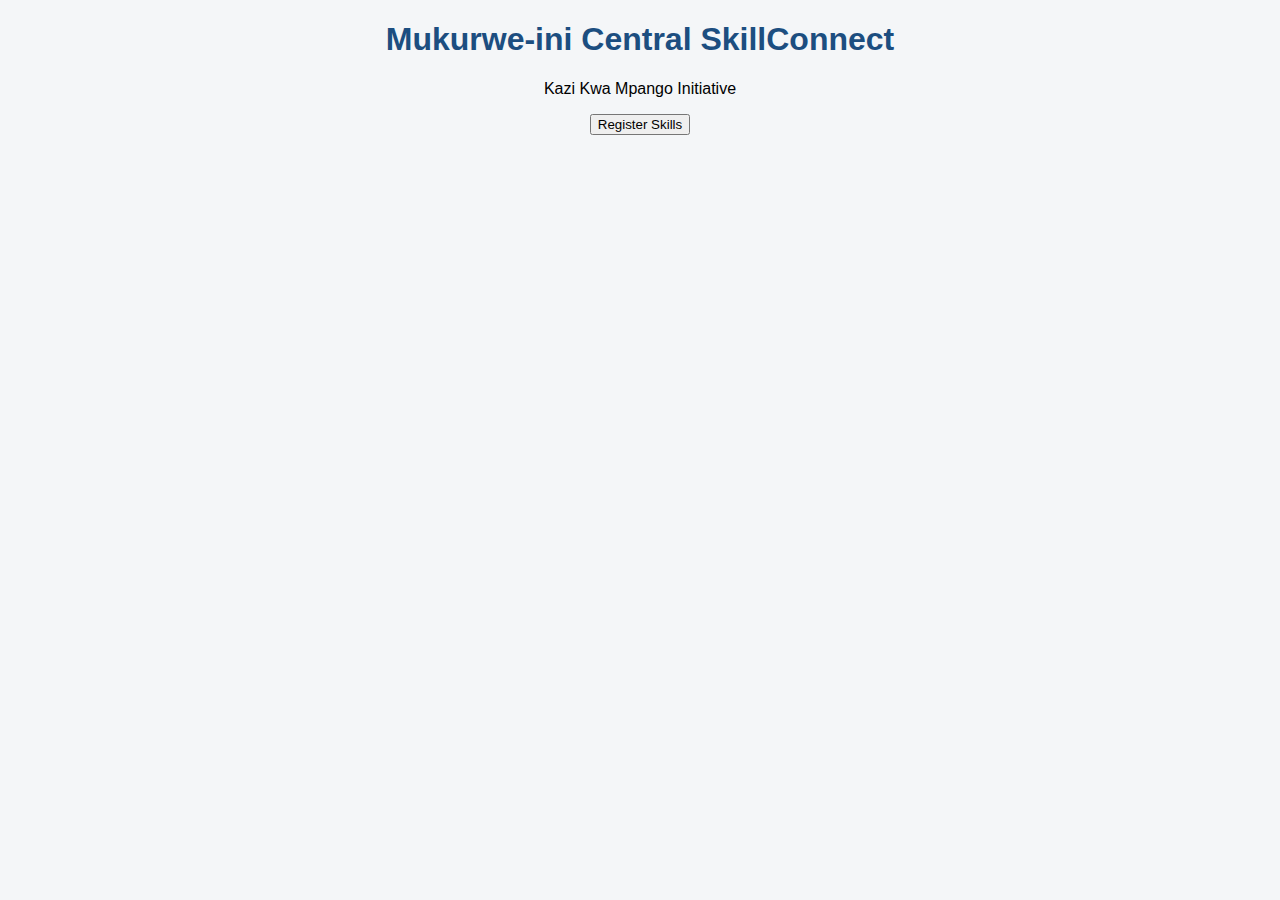
<file: index.html>
<!DOCTYPE html>
<html>
<head>
    <title>SkillConnect</title>
    <link rel="stylesheet" href="style.css">
</head>

<body>
    <h1>Mukurwe-ini Central SkillConnect</h1>
    <p>Kazi Kwa Mpango Initiative</p>

    <button>Register Skills</button>
</body>

<script src="script.js"></script>
</html>
</file>
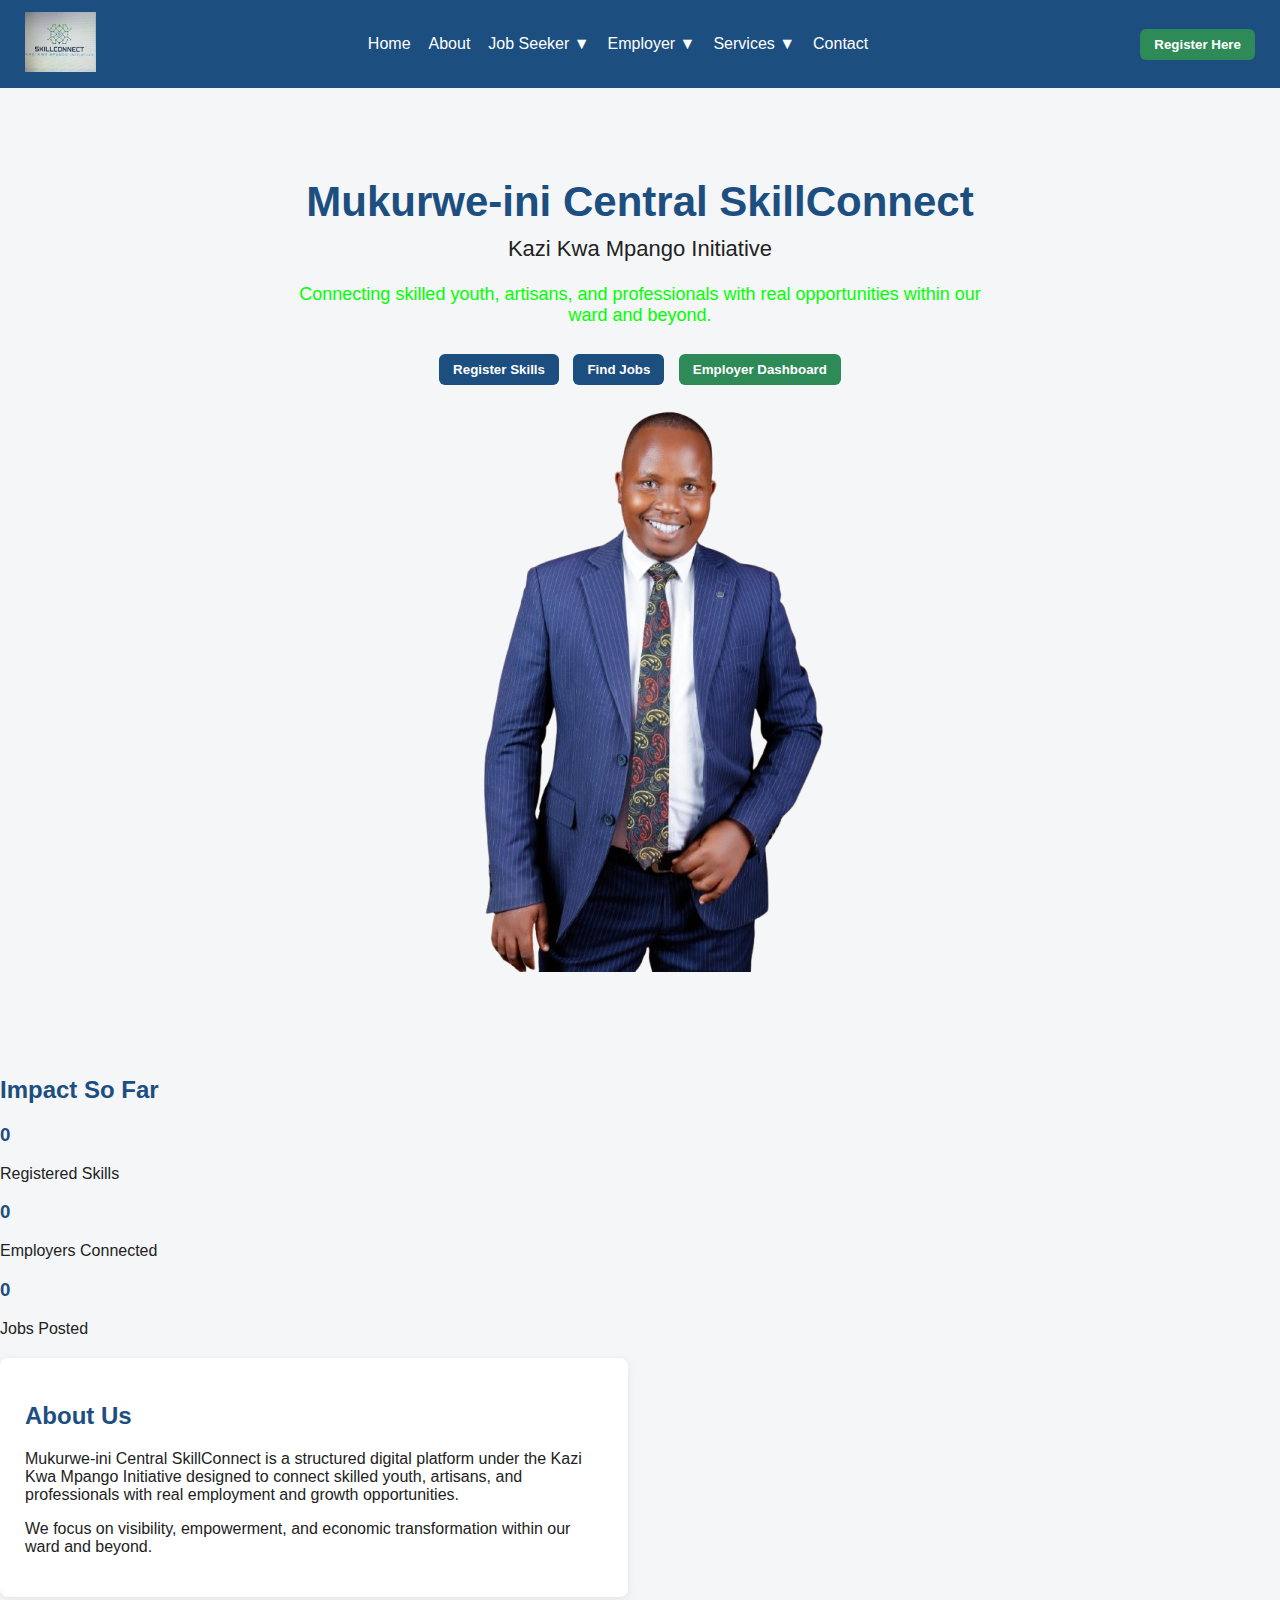
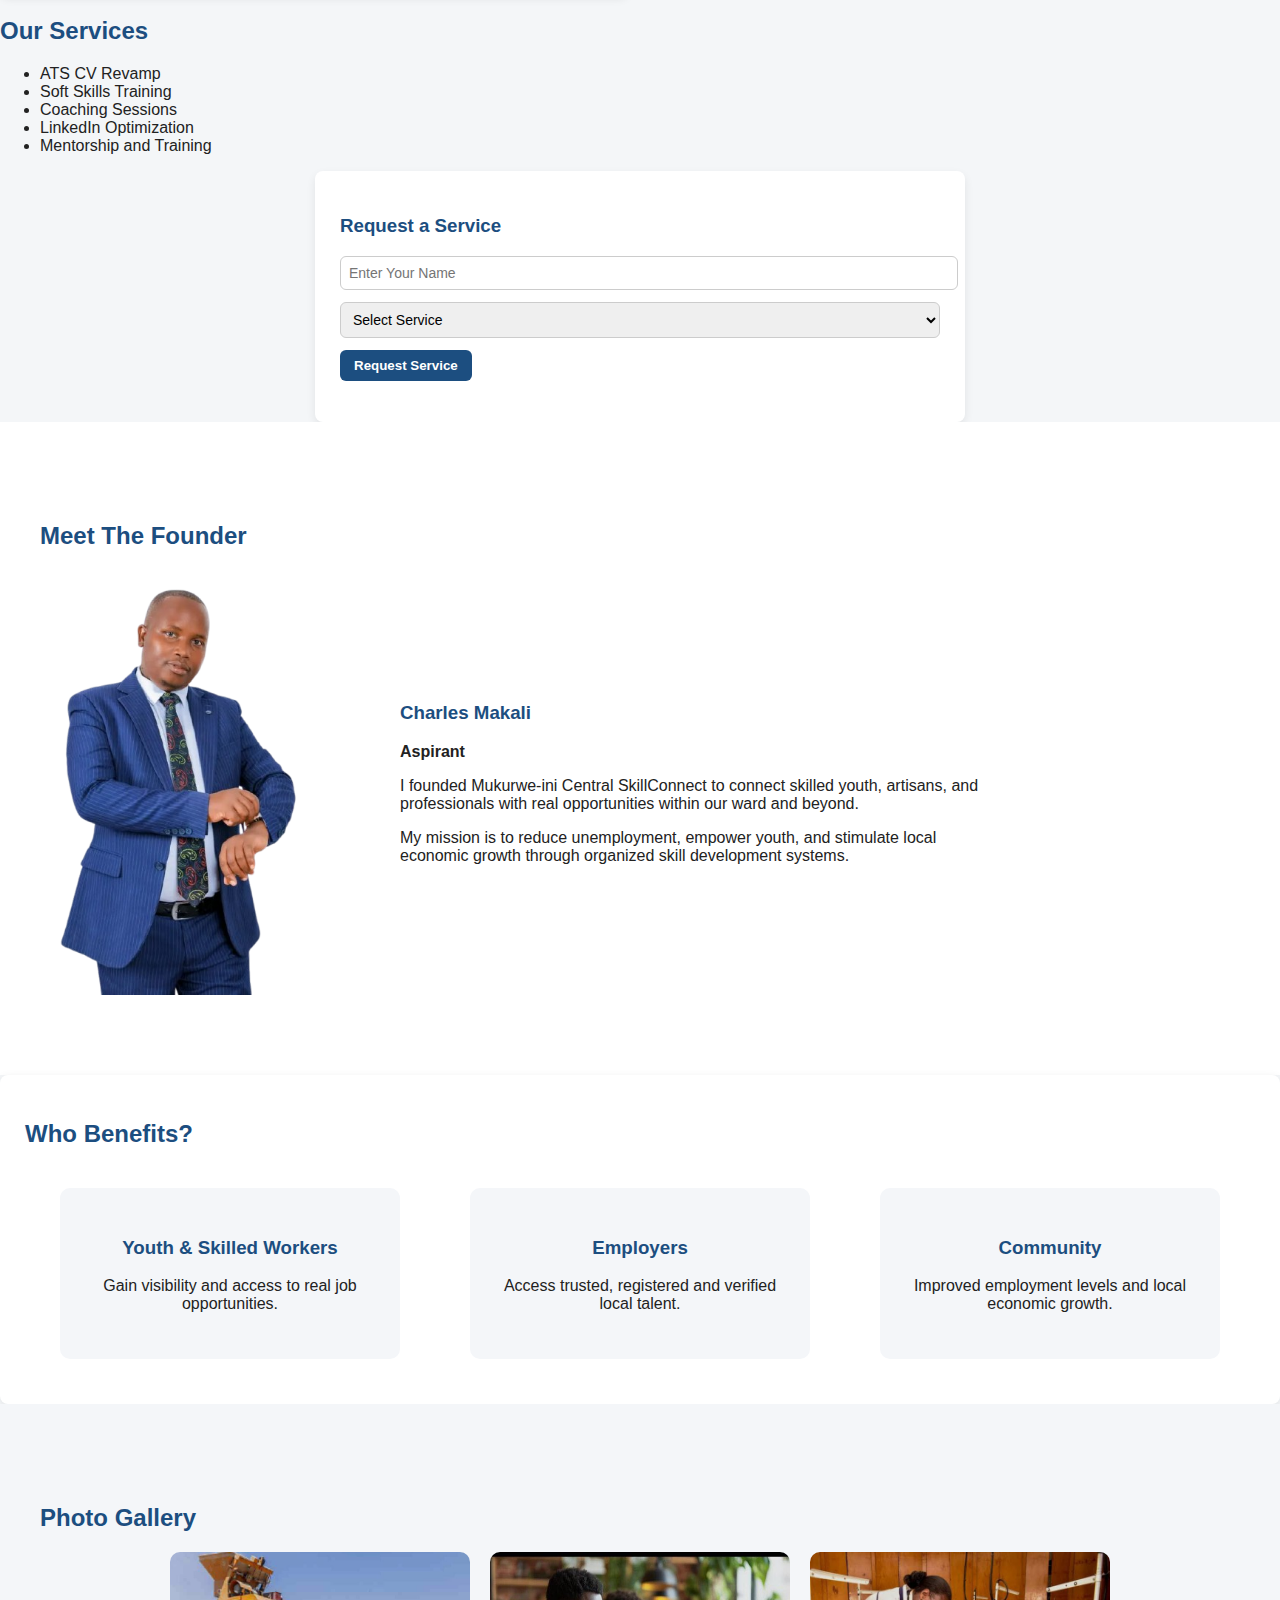
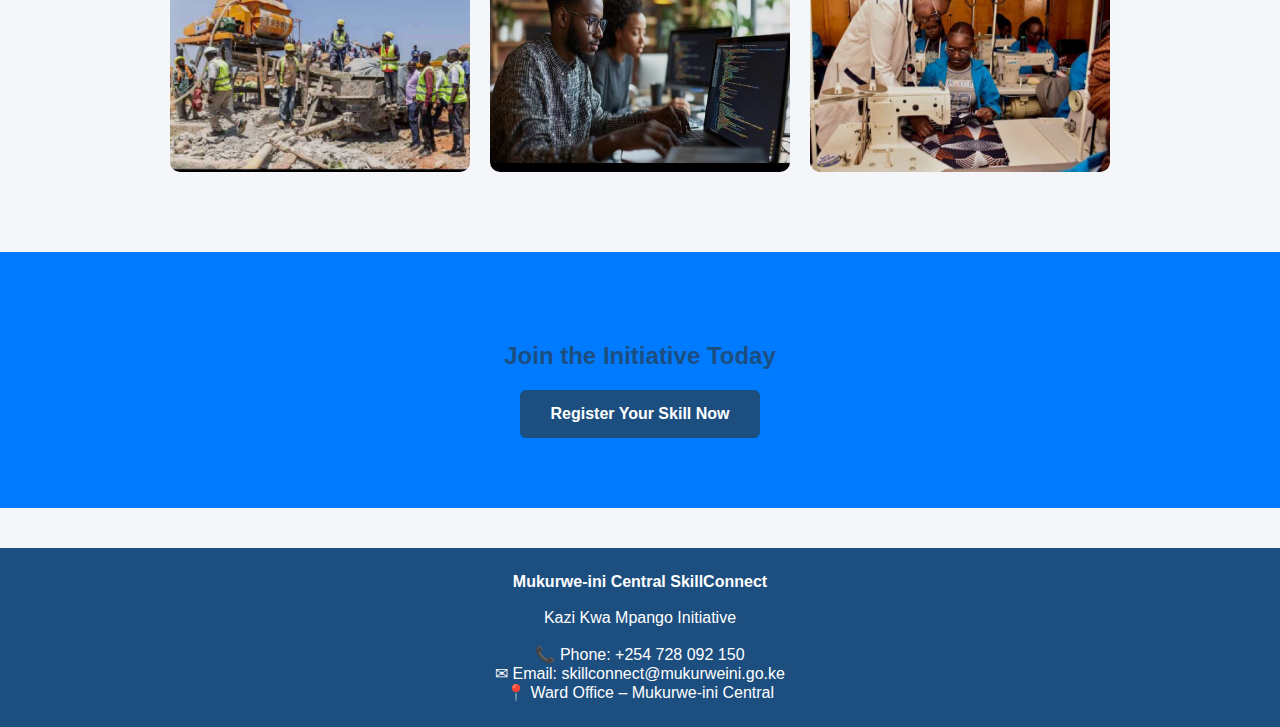
<file: frontend/index.html>
<!DOCTYPE html>
<html lang="en">

<head>
    <meta charset="UTF-8">
    <meta name="viewport" content="width=device-width, initial-scale=1.0">
    <title>Mukurwe-ini Central SkillConnect</title>
    <link rel="stylesheet" href="css/main.css">
    <link rel="icon" href="images/logo.png">
    <style>
        html {
            scroll-behavior: smooth;
        }
        
        .hero img {
            max-width: 100%;
            height: auto;
        }
    </style>
</head>

<body>
    <!-- NAVBAR -->
    <div class="navbar">
        <div class="logo">
            <img src="images/logo.png" alt="SkillConnect Logo">
        </div>
        <div class="menu-toggle" onclick="toggleMenu()"> ☰ </div>
        <div class="nav-links" id="navLinks">
            <a href="index.html">Home</a>
            <a href="#about">About</a>

            <div class="dropdown">
                <a href="#">Job Seeker ▼</a>
                <div class="dropdown-content">
                    <a href="jobseeker-register.html">Register</a>
                    <a href="jobseeker-login.html">Login</a>
                    <a href="jobseeker-profile.html">Profile</a>
                    <a href="jobseeker-jobs.html">Apply Jobs</a>
                </div>
            </div>

            <div class="dropdown">
                <a href="#">Employer ▼</a>
                <div class="dropdown-content">
                    <a href="employer.html">Login</a>
                    <a href="post-job.html">Post Jobs</a>
                    <a href="post-job.html">Manage Jobs</a>
                </div>
            </div>

            <div class="dropdown">
                <a href="#">Services ▼</a>
                <div class="dropdown-content">
                    <a href="#services">ATS CV Revamp</a>
                    <a href="#services">Soft Skills Training</a>
                    <a href="#services">Coaching Sessions</a>
                    <a href="#services">LinkedIn Optimization</a>
                    <a href="#services">Mentorship and Training</a>
                </div>
            </div>

            <a href="#footer">Contact</a>
        </div>

        <button onclick="location.href='jobseeker-register.html'" class="secondary">Register Here</button>
    </div>

    <!-- HERO -->
    <div class="hero">
        <div class="hero-text">
            <h1>Mukurwe-ini Central SkillConnect</h1>
            <p class="tagline">Kazi Kwa Mpango Initiative</p>
            <p class="narration">
                Connecting skilled youth, artisans, and professionals with real opportunities within our ward and beyond.
            </p>
            <div class="actions">
                <button onclick="location.href='jobseeker-register.html'">Register Skills</button>
                <button onclick="location.href='jobseeker-jobs.html'">Find Jobs</button>
                <button class="secondary" onclick="location.href='employer.html'">Employer Dashboard</button>
            </div>
        </div>
        <img src="images/hero.jpg" alt="Hero Image">
    </div>

    <!-- STATISTICS -->
    <div class="stats">
        <h2>Impact So Far</h2>
        <div class="stats-grid">
            <div class="stat-box">
                <h3 id="count1">0</h3>
                <p>Registered Skills</p>
            </div>
            <div class="stat-box">
                <h3 id="count2">0</h3>
                <p>Employers Connected</p>
            </div>
            <div class="stat-box">
                <h3 id="count3">0</h3>
                <p>Jobs Posted</p>
            </div>
        </div>
    </div>

    <!-- ABOUT -->
    <div class="about-wrapper" id="about">
        <div class="about-section">
            <h2>About Us</h2>
            <p>
                Mukurwe-ini Central SkillConnect is a structured digital platform under the Kazi Kwa Mpango Initiative designed to connect skilled youth, artisans, and professionals with real employment and growth opportunities.
            </p>
            <p>
                We focus on visibility, empowerment, and economic transformation within our ward and beyond.
            </p>
        </div>
    </div>

    <!-- SERVICES -->
    <div class="services" id="services">
        <h2>Our Services</h2>
        <ul>
            <li>ATS CV Revamp</li>
            <li>Soft Skills Training</li>
            <li>Coaching Sessions</li>
            <li>LinkedIn Optimization</li>
            <li>Mentorship and Training</li>
        </ul>

        <div class="form-card">
            <h3>Request a Service</h3>
            <input type="text" id="clientName" placeholder="Enter Your Name">
            <select id="serviceSelect">
        <option value="">Select Service</option>
        <option>ATS CV Revamp</option>
        <option>Soft Skills Training</option>
        <option>Coaching Sessions</option>
        <option>LinkedIn Optimization</option>
        <option>Mentorship and Training</option>
      </select>
            <button onclick="requestService()">Request Service</button>
            <p id="serviceMsg" style="color:green;"></p>
        </div>
    </div>

    <!-- MEET THE FOUNDER -->
    <div class="founder-section" id="founder">
        <h2>Meet The Founder</h2>
        <div class="founder-container">
            <img src="images/founder.jpg" alt="Founder Image">
            <div class="founder-text">
                <h3>Charles Makali</h3>
                <p><strong>Aspirant</strong></p>
                <p>
                    I founded Mukurwe-ini Central SkillConnect to connect skilled youth, artisans, and professionals with real opportunities within our ward and beyond.
                </p>
                <p>
                    My mission is to reduce unemployment, empower youth, and stimulate local economic growth through organized skill development systems.
                </p>
            </div>
        </div>
    </div>

    <!-- WHO BENEFITS -->
    <div class="benefits" id="benefits">
        <h2>Who Benefits?</h2>
        <div class="benefits-grid">
            <div class="benefit-card">
                <h3>Youth & Skilled Workers</h3>
                <p>Gain visibility and access to real job opportunities.</p>
            </div>
            <div class="benefit-card">
                <h3>Employers</h3>
                <p>Access trusted, registered and verified local talent.</p>
            </div>
            <div class="benefit-card">
                <h3>Community</h3>
                <p>Improved employment levels and local economic growth.</p>
            </div>
        </div>
    </div>

    <!-- GALLERY -->
    <div class="gallery" id="gallery">
        <h2>Photo Gallery</h2>
        <div class="gallery-grid">
            <img src="images/gallery1.jpg" alt="">
            <img src="images/gallery2.jpg" alt="">
            <img src="images/gallery3.jpg" alt="">
        </div>
    </div>

    <!-- CTA -->
    <div class="cta">
        <h2>Join the Initiative Today</h2>
        <button onclick="location.href='jobseeker-register.html'">Register Your Skill Now</button>
    </div>

    <!-- FOOTER -->
    <div class="footer" id="footer">
        <strong>Mukurwe-ini Central SkillConnect</strong> <br><br> Kazi Kwa Mpango Initiative <br><br> 📞 Phone: +254 728 092 150 <br> ✉ Email: skillconnect@mukurweini.go.ke <br> 📍 Ward Office – Mukurwe-ini Central
    </div>

    <!-- SCRIPT -->
 <script>
/* ================= MOBILE MENU ================= */
function toggleMenu() {
    document.getElementById("navLinks").classList.toggle("show");
}

/* ================= CONFIG ================= */
const API_BASE = "https://your-backend-domain.com/api";

/* ================= STAT COUNTERS ================= */
function animate(id, target) {
    let count = 0;
    const speed = 20;

    const update = setInterval(() => {
        count += Math.ceil(target / 100);

        if (count >= target) {
            count = target;
            clearInterval(update);
        }

        const el = document.getElementById(id);
        if (el) el.innerText = count;
    }, speed);
}

/* start animation (initial placeholders) */
animate("count1", 0);
animate("count2", 0);
animate("count3", 0);

/* ================= LIVE STATS FROM BACKEND ================= */
async function updateStats() {
    try {
        const [usersRes, jobsRes] = await Promise.all([
            fetch(`${API_BASE}/jobseekers`),
            fetch(`${API_BASE}/jobs`)
        ]);

        if (!usersRes.ok || !jobsRes.ok) throw new Error("Failed to load stats");

        const users = await usersRes.json();
        const jobs = await jobsRes.json();

        const userCount = users?.length || 0;
        const jobCount = jobs?.length || 0;

        // employer count not yet backend-controlled (safe default)
        const employerCount = 0;

        animate("count1", userCount);
        animate("count2", employerCount);
        animate("count3", jobCount);

    } catch (err) {
        console.error("Stats error:", err);
    }
}

/* run on load */
document.addEventListener("DOMContentLoaded", updateStats);

/* ================= SERVICE REQUEST ================= */
function requestService() {
    const serviceEl = document.getElementById("serviceSelect");
    const service = serviceEl ? serviceEl.value : "";

    if (!service) {
        alert("Select a service");
        return;
    }

    sendRequest(service);
}

async function sendRequest(service) {
    const user = JSON.parse(localStorage.getItem("loggedJobSeeker"));

    /* ================= AUTH CHECK ================= */
    if (!user) {
        alert("Login required");
        window.location.href = "jobseeker-login.html";
        return;
    }

    try {
        const res = await fetch(`${API_BASE}/requests`, {
            method: "POST",
            headers: {
                "Content-Type": "application/json"
            },
            body: JSON.stringify({
                name: user.name,
                phone: user.phone,
                service
            })
        });

        const data = await res.json();

        if (!res.ok) {
            alert(data.message || "❌ Failed to send request");
            return;
        }

        alert("✅ Request sent");

        if (serviceEl) serviceEl.value = "";

    } catch (err) {
        console.error(err);
        alert("❌ Server error");
    }
}
</script>
</body>

</html>
</file>
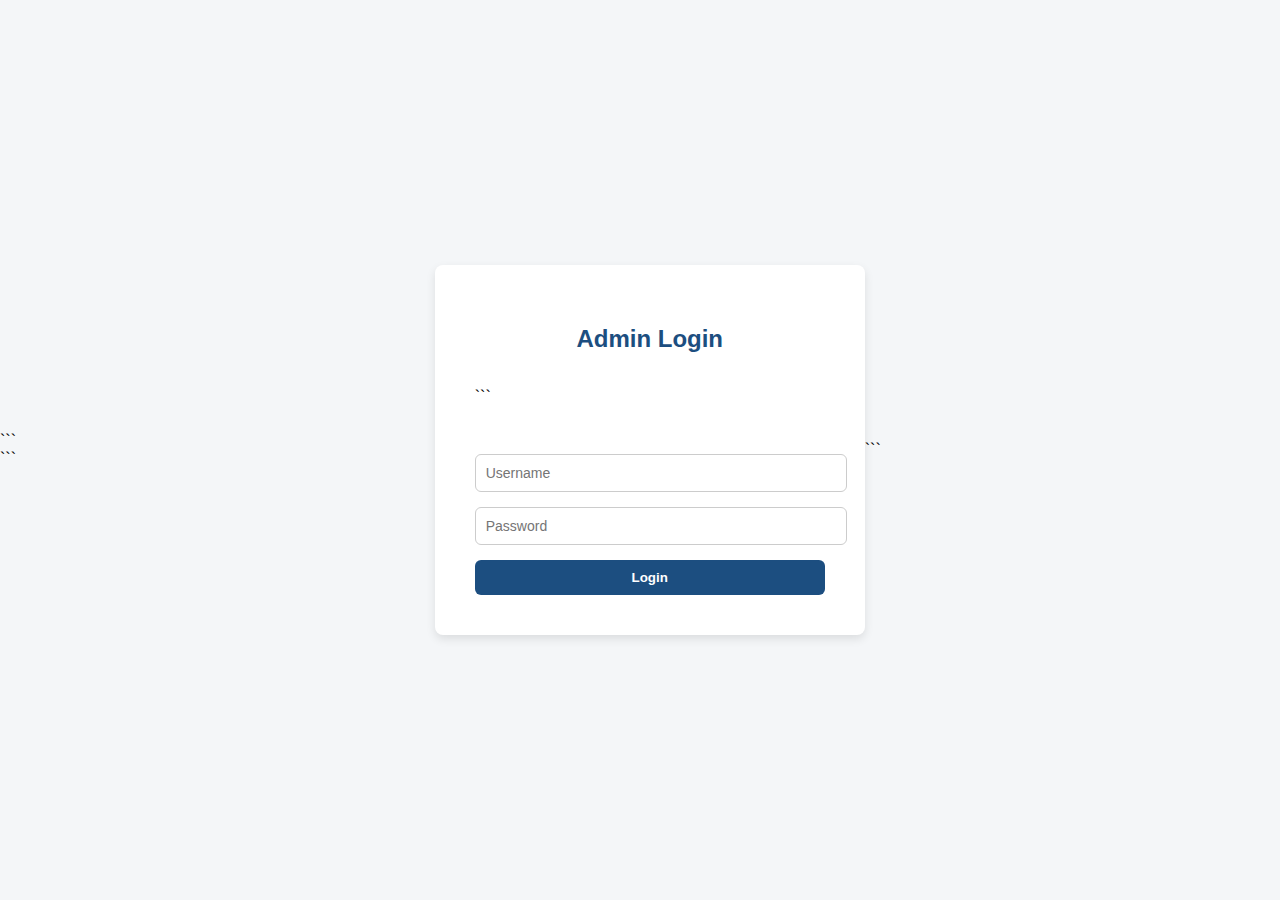
<file: frontend/admin-employer.html>
<!DOCTYPE html>
<html lang="en">

<head>
    <meta charset="UTF-8">
    <meta name="viewport" content="width=device-width, initial-scale=1.0">
    <title>Admin Employer Management - SkillConnect</title>

    <link rel="stylesheet" href="css/main.css">

    <style>
        body {
            margin: 0;
            font-family: Arial, sans-serif;
            background: #f5f7fb;
        }

        /* NAVBAR */
        .navbar {
            display: flex;
            justify-content: space-between;
            align-items: center;
            background: #0a192f;
            color: white;
            padding: 10px 20px;
        }

        .nav-links {
            display: flex;
            gap: 15px;
        }

        .nav-links a {
            color: white;
            text-decoration: none;
        }

        .menu-toggle {
            display: none;
            cursor: pointer;
            font-size: 22px;
        }

        /* MOBILE */
        @media (max-width: 768px) {
            .nav-links {
                display: none;
                flex-direction: column;
                position: absolute;
                right: 0;
                top: 60px;
                background: #0a192f;
                width: 200px;
                padding: 10px;
            }

            .nav-links.show {
                display: flex;
            }

            .menu-toggle {
                display: block;
            }
        }

        .container {
            max-width: 1200px;
            margin: auto;
            padding: 20px;
        }

        /* TABS */
        .tabs {
            display: flex;
            justify-content: center;
            gap: 10px;
            margin: 20px 0;
        }

        .tab-btn {
            padding: 10px 18px;
            border: none;
            background: #007bff;
            color: white;
            border-radius: 5px;
            cursor: pointer;
        }

        .tab-btn.active {
            background: #00c3ff;
        }

        .tab-content {
            display: none;
        }

        .tab-content.active {
            display: block;
        }

        /* FILTERS */
        .filters {
            display: flex;
            flex-wrap: wrap;
            gap: 10px;
            margin-bottom: 15px;
        }

        .filters input,
        .filters select {
            padding: 8px;
            border: 1px solid #ccc;
            border-radius: 5px;
        }

        /* TABLE */
        table {
            width: 100%;
            border-collapse: collapse;
            background: white;
        }

        th,
        td {
            border: 1px solid #ddd;
            padding: 8px;
            text-align: center;
        }

        th {
            background: #007bff;
            color: white;
        }

        /* PAGINATION */
        .pagination {
            display: flex;
            justify-content: center;
            gap: 10px;
            margin: 10px 0;
        }

        button {
            cursor: pointer;
        }

        /* MODAL */
        .modal {
            display: none;
            position: fixed;
            top: 0;
            left: 0;
            width: 100%;
            height: 100%;
            background: rgba(0, 0, 0, 0.6);
        }

        .modal-content {
            background: white;
            width: 90%;
            max-width: 500px;
            margin: 10% auto;
            padding: 20px;
            border-radius: 8px;
        }

        .close {
            float: right;
            cursor: pointer;
            font-size: 20px;
        }
    </style>
</head>

<body>

    <!-- NAVBAR -->
    <div class="navbar">
        <div><b>SkillConnect Admin Employer</b></div>
        <div class="menu-toggle" onclick="toggleMenu()">☰</div>

        <div class="nav-links" id="navLinks">
            <a href="index.html">Home</a>
            <a href="admin-login.html">Logout</a>
        </div>
    </div>

    <!-- CONTENT -->
    <div class="container">

        <h2>Admin Employer Management</h2>

        <!-- TABS -->
        <div class="tabs">
            <button class="tab-btn active" data-tab="skillsTab">Field Skills</button>
            <button class="tab-btn" data-tab="jobseekersTab">Online Jobseekers</button>
            <button class="tab-btn" data-tab="jobsTab">Jobs</button>
        </div>

        <!-- FIELD SKILLS -->
        <div id="skillsTab" class="tab-content active">

            <div class="filters">
                <input id="skillNameFilter" placeholder="Search Name or Skill">
                <input id="skillSublocationFilter" placeholder="Sublocation">

                <select id="skillGenderFilter">
                    <option value="">All Gender</option>
                    <option>Male</option>
                    <option>Female</option>
                </select>

                <button id="resetSkillsFiltersBtn">Reset</button>
            </div>

            <table id="skillsTable">
                <thead>
                    <tr>
                        <th>Name</th>
                        <th>Gender</th>
                        <th>Age</th>
                        <th>Sublocation</th>
                        <th>Primary Skill</th>
                        <th>Action</th>
                    </tr>
                </thead>
                <tbody></tbody>
            </table>

            <div class="pagination">
                <button id="prevSkillsBtn">Prev</button>
                <span id="currentSkillsPage">1</span>
                <button id="nextSkillsBtn">Next</button>
            </div>
        </div>

        <!-- JOBSEEKERS -->
        <div id="jobseekersTab" class="tab-content">

            <div class="filters">
                <input id="jobseekerNameFilter" placeholder="Search Name or Skill">
                <input id="jobseekerSublocationFilter" placeholder="Sublocation">

                <select id="jobseekerGenderFilter">
                    <option value="">All Gender</option>
                    <option>Male</option>
                    <option>Female</option>
                </select>

                <button id="resetJobseekersFiltersBtn">Reset</button>
            </div>

            <table id="jobseekersTable">
                <thead>
                    <tr>
                        <th>Name</th>
                        <th>Gender</th>
                        <th>Age</th>
                        <th>Phone</th>
                        <th>Sublocation</th>
                        <th>Primary Skill</th>
                        <th>Action</th>
                    </tr>
                </thead>
                <tbody></tbody>
            </table>

            <div class="pagination">
                <button id="prevJobseekersBtn">Prev</button>
                <span id="currentJobseekersPage">1</span>
                <button id="nextJobseekersBtn">Next</button>
            </div>
        </div>

        <!-- JOBS -->
        <div id="jobsTab" class="tab-content">

            <table id="adminJobsTable">
                <thead>
                    <tr>
                        <th>Title</th>
                        <th>Skill</th>
                        <th>Location</th>
                        <th>Employer</th>
                        <th>Status</th>
                        <th>Date</th>
                        <th>Action</th>
                    </tr>
                </thead>
                <tbody></tbody>
            </table>

        </div>

    </div>

    <!-- MODAL -->
    <div id="viewModal" class="modal">
        <div class="modal-content">
            <span class="close" onclick="closeModal()">✖</span>
            <div id="modalBody"></div>
        </div>
    </div>

    <!-- SCRIPT -->
    <script src="admin-employer.js"></script>

    <script>
        function toggleMenu() {
            document.getElementById("navLinks").classList.toggle("show");
        }

        document.querySelectorAll(".tab-btn").forEach(btn => {
            btn.addEventListener("click", () => {
                document.querySelectorAll(".tab-btn").forEach(b => b.classList.remove("active"));
                document.querySelectorAll(".tab-content").forEach(t => t.classList.remove("active"));

                btn.classList.add("active");
                document.getElementById(btn.dataset.tab).classList.add("active");
            });
        });

        document.getElementById("resetSkillsFiltersBtn").onclick = () => {
            document.getElementById("skillNameFilter").value = "";
            document.getElementById("skillSublocationFilter").value = "";
            document.getElementById("skillGenderFilter").value = "";
        };

        document.getElementById("resetJobseekersFiltersBtn").onclick = () => {
            document.getElementById("jobseekerNameFilter").value = "";
            document.getElementById("jobseekerSublocationFilter").value = "";
            document.getElementById("jobseekerGenderFilter").value = "";
        };
    </script>

</body>
</html>
</file>
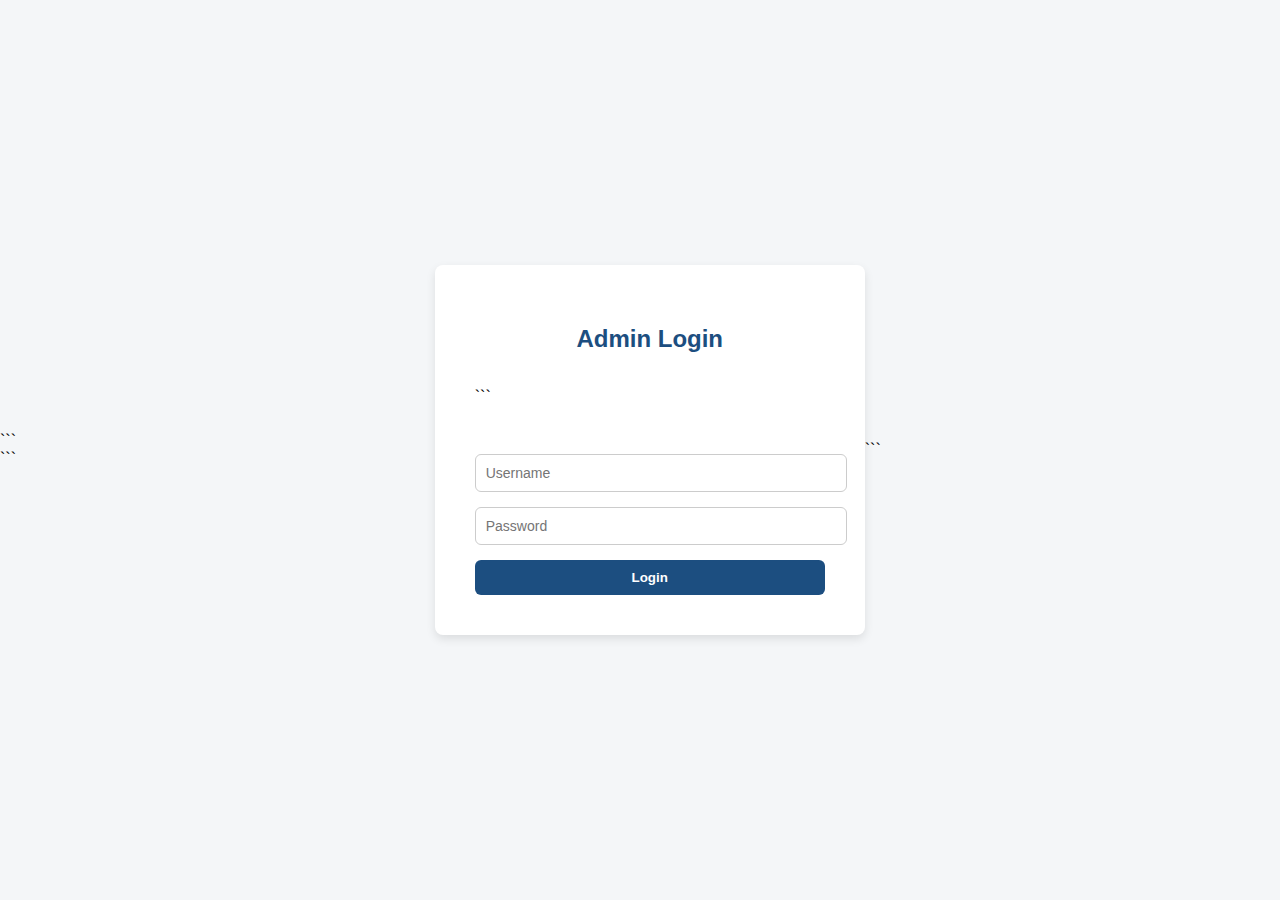
<file: frontend/admin-login.html>
<!DOCTYPE html>

<html lang="en">

<head>
    <meta charset="UTF-8">
    <title>Admin Login - SkillConnect</title>
    <meta name="viewport" content="width=device-width, initial-scale=1.0"> ```
    <style>
        body {
            margin: 0;
            padding: 0;
            font-family: 'Segoe UI', Arial, sans-serif;
            background: #f4f6f8;
            display: flex;
            justify-content: center;
            align-items: center;
            min-height: 100vh;
        }
        
        .login-container {
            display: flex;
            justify-content: center;
            align-items: center;
            width: 100%;
        }
        
        .login-card {
            background: white;
            padding: 40px;
            border-radius: 8px;
            width: 100%;
            max-width: 350px;
            box-shadow: 0 4px 10px rgba(0, 0, 0, 0.1);
            display: flex;
            flex-direction: column;
            gap: 15px;
        }
        
        .login-card h2 {
            text-align: center;
            color: #1c4e80;
            margin-bottom: 20px;
        }
        
        .login-card input {
            width: 100%;
            padding: 10px;
            border-radius: 6px;
            border: 1px solid #ccc;
            font-size: 14px;
        }
        
        .login-card button {
            width: 100%;
            padding: 10px;
            background: #1c4e80;
            color: white;
            border: none;
            cursor: pointer;
            font-weight: bold;
            border-radius: 6px;
        }
        
        .login-card button:hover {
            background-color: #163d63;
        }
        
        .message {
            color: red;
            font-size: 13px;
            text-align: center;
            min-height: 18px;
        }
    </style>
    ```

</head>

<body>

    <div class="login-container">
        <div class="login-card">
            <h2>Admin Login</h2>

            ```
            <div class="message" id="errorMsg"></div>

            <input type="text" id="username" placeholder="Username">
            <input type="password" id="password" placeholder="Password">

            <button id="loginBtn">Login</button>
        </div>
        ```

    </div>

    <!-- ✅ SCRIPT AT BOTTOM (FIXES YOUR ERROR) -->

    <script>
        console.log("✅ Admin Login Loaded");

        /* AUTO REDIRECT IF ALREADY LOGGED IN */
        const existingAdmin = JSON.parse(localStorage.getItem("loggedAdmin"));
        if (existingAdmin) {
            window.location.href = "admin.html";
        }

        /* LOGIN BUTTON */
        document.getElementById("loginBtn").addEventListener("click", () => {

            const username = document.getElementById("username").value.trim();
            const password = document.getElementById("password").value.trim();
            const errorMsg = document.getElementById("errorMsg");

            if (!username || !password) {
                errorMsg.innerText = "Enter username and password";
                return;
            }

            /* SIMPLE ADMIN LOGIN */
            if (username === "admin" && password === "admin123") {

                localStorage.setItem("loggedAdmin", JSON.stringify({
                    username: "admin",
                    role: "admin"
                }));

                window.location.href = "admin.html";

            } else {
                errorMsg.innerText = "Invalid login details";
            }
        });
    </script>

</body>

</html>
</file>
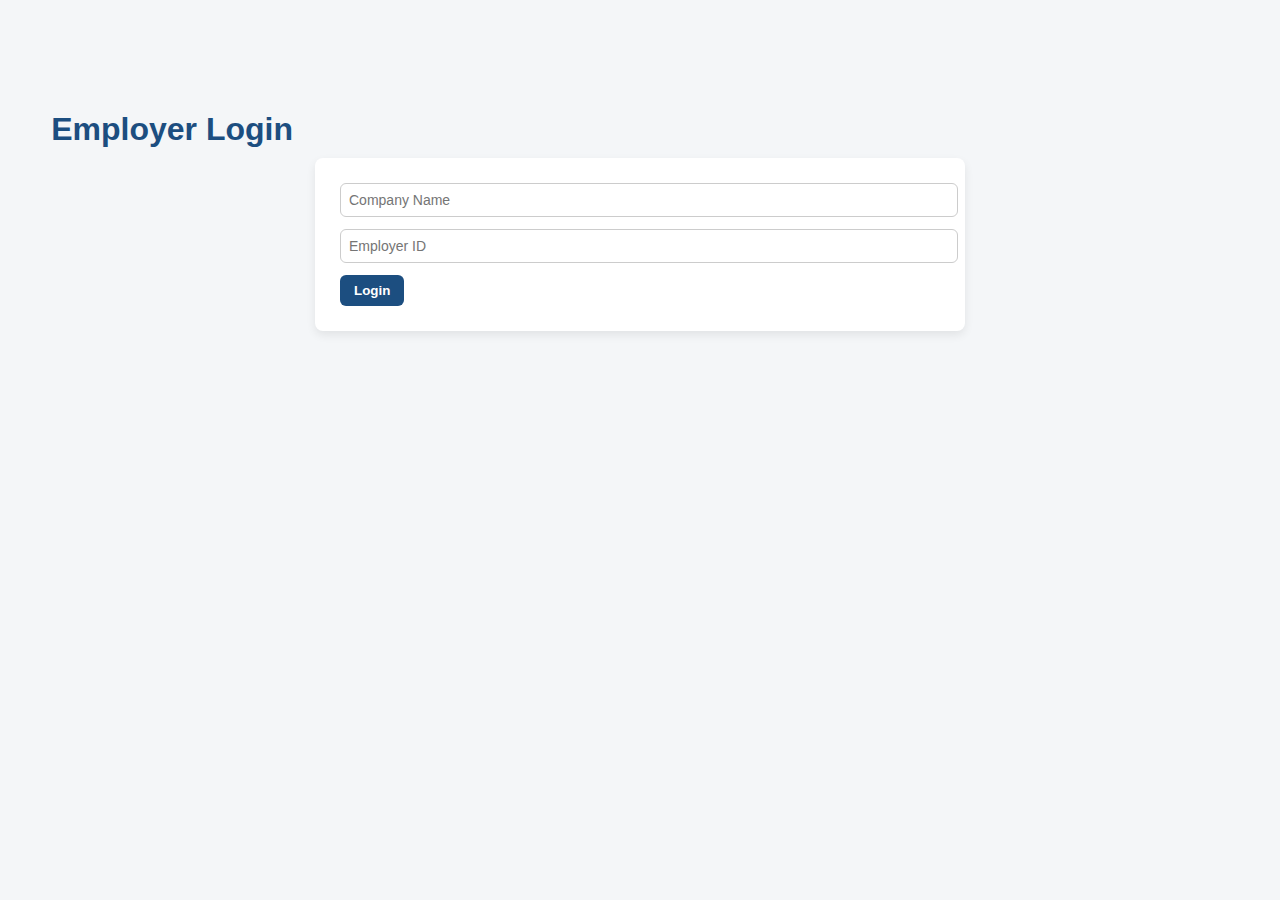
<file: frontend/employer-login.html>
<!DOCTYPE html>
<html lang="en">

<head>
    <meta charset="UTF-8">
    <meta name="viewport" content="width=device-width, initial-scale=1.0">
    <title>Employer Login - SkillConnect</title>
    <link rel="stylesheet" href="css/main.css">
</head>

<body>

    <div class="container">
        <h1>Employer Login</h1>

        <div class="form-card">
            <input type="text" id="companyInput" placeholder="Company Name">
            <input type="text" id="employerIdInput" placeholder="Employer ID">
            <button id="loginBtn">Login</button>
        </div>
    </div>

    <script>
        console.log("✅ Employer Login Loaded");

        /* ================= ELEMENTS ================= */
        const companyInput = document.getElementById("companyInput");
        const employerIdInput = document.getElementById("employerIdInput");
        const loginBtn = document.getElementById("loginBtn");

        /* ================= LOGIN ================= */
        loginBtn.addEventListener("click", () => {

            const company = companyInput.value.trim();
            const id = employerIdInput.value.trim();

            /* ===== VALIDATION ===== */
            if (!company || !id) {
                alert("Please fill all fields");
                return;
            }

            if (id.length < 3) {
                alert("Employer ID must be at least 3 characters");
                return;
            }

            /* ===== CREATE EMPLOYER OBJECT ===== */
            const employer = {
                id: id,
                company: company
            };

            /* ===== SAVE SESSION ===== */
            localStorage.setItem("loggedEmployer", JSON.stringify(employer));

            /* ===== SAVE TO GLOBAL EMPLOYERS DB ===== */
            let employers = [];

            try {
                employers = JSON.parse(localStorage.getItem("skillconnect_employers")) || [];
            } catch (e) {
                employers = [];
            }

            /* ===== PREVENT DUPLICATES ===== */
            const exists = employers.find(e => e.id === id);

            if (!exists) {
                employers.push(employer);
                localStorage.setItem("skillconnect_employers", JSON.stringify(employers));
            }

            /* ===== SUCCESS ===== */
            alert("✅ Login successful");

            /* ===== REDIRECT ===== */
            window.location.href = "employer.html";
        });

        /* ================= ENTER KEY SUPPORT ================= */
        [companyInput, employerIdInput].forEach(input => {
            input.addEventListener("keypress", (e) => {
                if (e.key === "Enter") {
                    loginBtn.click();
                }
            });
        });
    </script>

</body>

</html>
</file>
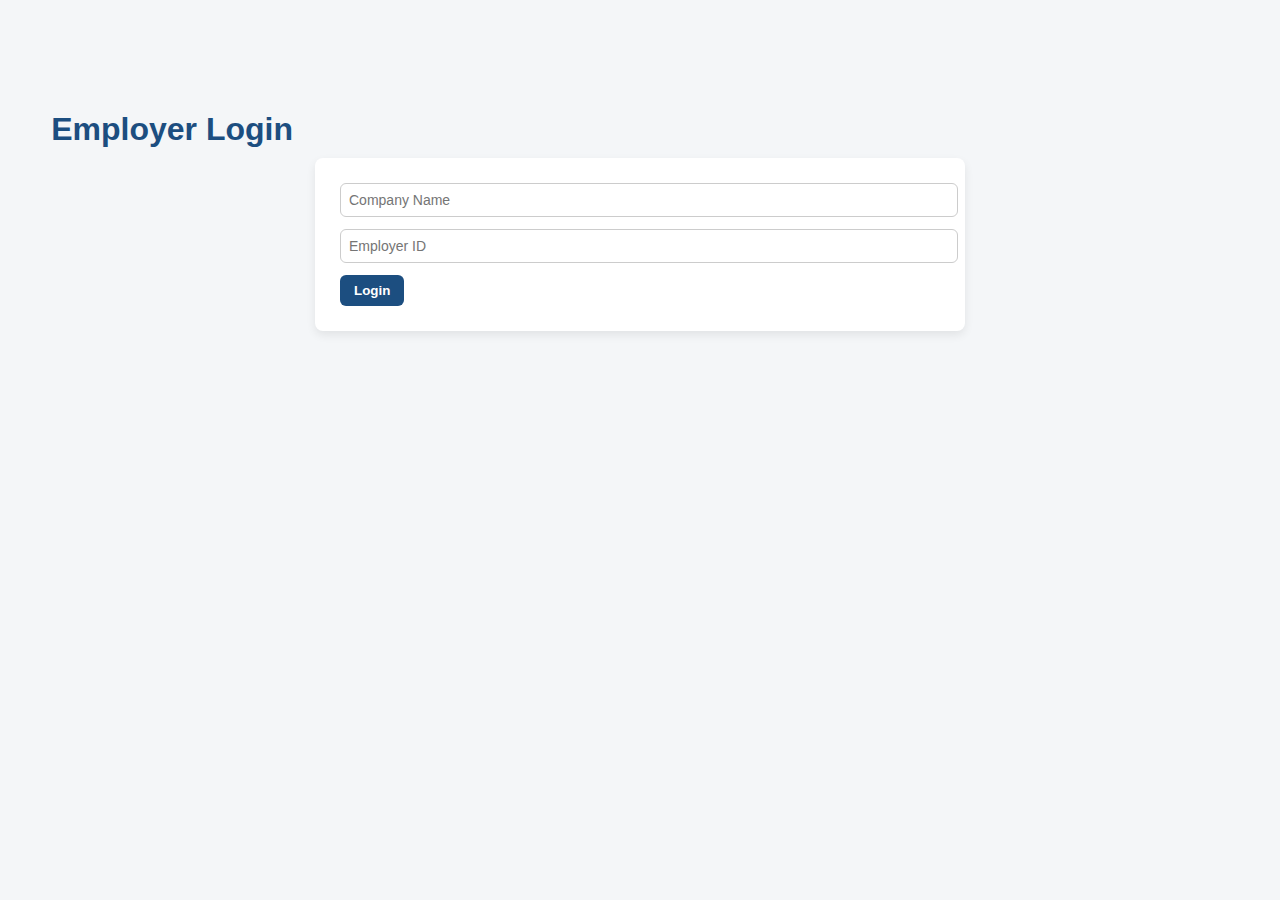
<file: frontend/employer.html>
<!DOCTYPE html>
<html lang="en">
<head>
    <meta charset="UTF-8">
    <meta name="viewport" content="width=device-width, initial-scale=1.0">
    <title>Employer Dashboard - SkillConnect</title>

    <link rel="stylesheet" href="css/main.css">

    <style>
        .container {
            max-width: 1200px;
            margin: 30px auto;
            padding: 0 20px;
        }

        table {
            width: 100%;
            border-collapse: collapse;
            margin-top: 15px;
        }

        th, td {
            padding: 10px;
            border: 1px solid #ccc;
            text-align: left;
        }

        th {
            background: #0a192f;
            color: white;
        }

        .filters {
            display: flex;
            gap: 10px;
            margin-bottom: 10px;
        }

        .filters input {
            padding: 8px;
            flex: 1;
        }

        .tab-section {
            display: none;
        }

        .active-tab {
            display: block;
        }

        .pagination {
            margin-top: 10px;
            display: flex;
            gap: 10px;
            align-items: center;
        }

        .pagination button {
            padding: 6px 12px;
            cursor: pointer;
        }

        .modal {
            position: fixed;
            inset: 0;
            background: rgba(0,0,0,0.6);
            display: none;
            justify-content: center;
            align-items: center;
        }

        .modal-content {
            background: white;
            padding: 20px;
            width: 90%;
            max-width: 600px;
            border-radius: 8px;
        }

        .close {
            float: right;
            cursor: pointer;
        }
    </style>
</head>

<body>

<!-- NAV -->
<div class="navbar">
    <div class="logo">SkillConnect Employer</div>

    <div class="nav-links">
        <a href="#" id="tabFieldBtn">Field Skills</a>
        <a href="#" id="tabOnlineBtn">Online Jobseekers</a>
        <a href="#" id="tabJobsBtn">Your Jobs</a>
        <a href="#" id="tabApplicantsBtn">Applicants</a>
        <a href="#" id="logoutBtn">Logout</a>
    </div>
</div>

<div class="container">

    <h1 id="welcomeTitle">Employer Dashboard</h1>

    <!-- FIELD -->
    <div id="fieldSection" class="tab-section active-tab">
        <h2>Field Skills</h2>

        <div class="filters">
            <input id="fieldSearch" placeholder="Search name or skill">
            <input id="fieldLocation" placeholder="Sublocation">
            <button id="fieldReset">Reset</button>
        </div>

        <table>
            <thead>
            <tr>
                <th>Name</th>
                <th>Gender</th>
                <th>Age</th>
                <th>Phone</th>
                <th>Sublocation</th>
                <th>Skill</th>
                <th>Match</th>
                <th>Date</th>
                <th>Action</th>
            </tr>
            </thead>
            <tbody id="fieldTable"></tbody>
        </table>

        <div class="pagination">
            <button id="prevFieldBtn">Prev</button>
            <span id="fieldPageNum"></span>
            <button id="nextFieldBtn">Next</button>
        </div>
    </div>

    <!-- ONLINE -->
    <div id="onlineSection" class="tab-section">
        <h2>Online Jobseekers</h2>

        <div class="filters">
            <input id="onlineSearch" placeholder="Search name or skill">
            <input id="onlineLocation" placeholder="Sublocation">
            <button id="onlineReset">Reset</button>
        </div>

        <table>
            <thead>
            <tr>
                <th>Name</th>
                <th>Gender</th>
                <th>Age</th>
                <th>Phone</th>
                <th>Sublocation</th>
                <th>Skill</th>
                <th>Match</th>
                <th>Date</th>
                <th>Action</th>
            </tr>
            </thead>
            <tbody id="onlineTable"></tbody>
        </table>

        <div class="pagination">
            <button id="prevOnlineBtn">Prev</button>
            <span id="onlinePageNum"></span>
            <button id="nextOnlineBtn">Next</button>
        </div>
    </div>

    <!-- JOBS -->
    <div id="jobsSection" class="tab-section">
        <h2>Your Jobs</h2>

        <table>
            <thead>
            <tr>
                <th>Title</th>
                <th>Skill</th>
                <th>Location</th>
                <th>Status</th>
                <th>Date</th>
                <th>Action</th>
            </tr>
            </thead>
            <tbody id="jobsTable"></tbody>
        </table>
    </div>

    <!-- APPLICANTS -->
    <div id="applicantsSection" class="tab-section">
        <h2>Applicants</h2>

        <table>
            <thead>
            <tr>
                <th>Name</th>
                <th>Phone</th>
                <th>Job</th>
                <th>Status</th>
                <th>Date</th>
                <th>Action</th>
            </tr>
            </thead>
            <tbody id="applicantsTable"></tbody>
        </table>
    </div>

</div>

<!-- MODAL -->
<div id="viewModal" class="modal">
    <div class="modal-content">
        <span class="close" onclick="closeModal()">✖</span>
        <div id="modalBody"></div>
    </div>
</div>

<script src="employer.js"></script>

</body>
</html>
</file>
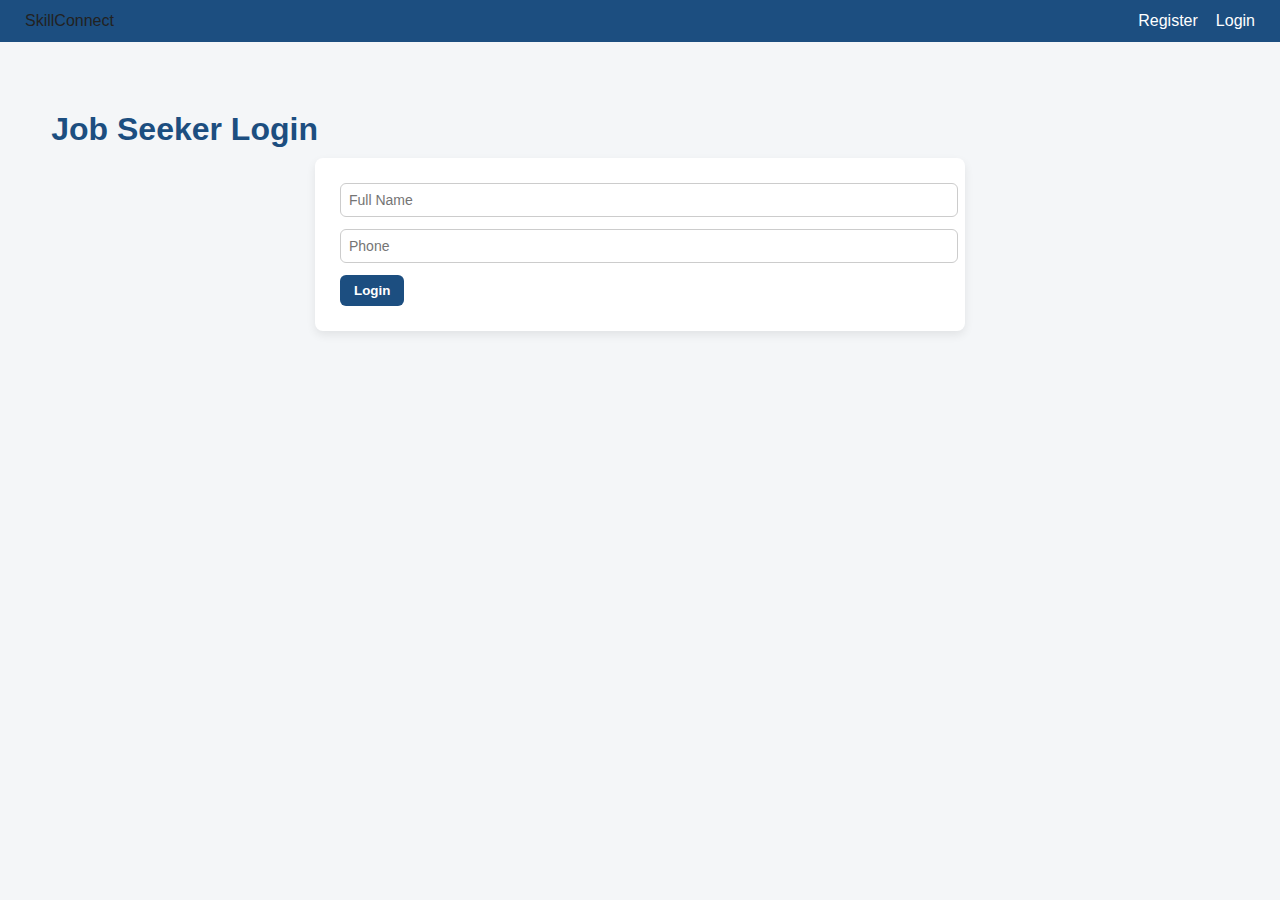
<file: frontend/jobseeker-applications.html>
<!DOCTYPE html>
<html lang="en">

<head>
    <meta charset="UTF-8">
    <meta name="viewport" content="width=device-width, initial-scale=1.0">
    <title>My Applications - SkillConnect</title>
    <link rel="stylesheet" href="css/main.css">
</head>

<body>

    <!-- ================= NAVBAR ================= -->
    <div class="navbar">
        <div class="logo">SkillConnect</div>
        <div class="nav-links" id="jobSeekerNavLinks"></div>
    </div>

    <!-- ================= CONTAINER ================= -->
    <div class="container">

        <h1>My Applications / Invitations</h1>

        <table>
            <thead>
                <tr>
                    <th>Job</th>
                    <th>Skill</th>
                    <th>Employer</th>
                    <th>Location</th>
                    <th>Status</th>
                    <th>Date</th>
                    <th>Action</th>
                </tr>
            </thead>

            <tbody id="jobseekerApplicationsTable"></tbody>
        </table>

    </div>

    <script>

console.log("✅ Jobseeker Applications Loaded");

/* ================= CONFIG ================= */
const API_BASE = "https://your-backend-domain.com/api";

/* ================= AUTH ================= */
const token = localStorage.getItem("jobseekerToken");

if (!token) {
    alert("Login required");
    window.location.href = "jobseeker-login.html";
}

/* ================= AUTH HEADER ================= */
function getAuthHeaders() {
    return {
        "Content-Type": "application/json",
        "Authorization": `Bearer ${token}`
    };
}

/* ================= NAVBAR ================= */
const navLinksContainer = document.getElementById("jobSeekerNavLinks");

navLinksContainer.innerHTML = `
    <a href="jobseeker-profile.html">Profile</a>
    <a href="jobseeker-jobs.html">Jobs</a>
    <a href="jobseeker-applications.html">Applications</a>
    <a href="#" id="logoutBtn">Logout</a>
`;

document.getElementById("logoutBtn").addEventListener("click", () => {
    localStorage.removeItem("jobseekerToken");
    window.location.href = "jobseeker-login.html";
});

/* ================= DATA ================= */
let USER_PHONE = "";

/* ================= GET CURRENT USER ================= */
async function getMe() {
    const res = await fetch(`${API_BASE}/auth/me`, {
        headers: getAuthHeaders()
    });

    if (!res.ok) {
        throw new Error("Auth failed");
    }

    const user = await res.json();
    USER_PHONE = user.phone;
}

/* ================= FETCH APPLICATIONS ================= */
async function renderMyApplications() {
    const tbody = document.getElementById("jobseekerApplicationsTable");
    tbody.innerHTML = "";

    try {
        await getMe();

        const res = await fetch(`${API_BASE}/applications/user/${USER_PHONE}`);
        const apps = await res.json();

        if (!apps || apps.length === 0) {
            tbody.innerHTML = `
                <tr>
                    <td colspan="7" style="text-align:center;">
                        No applications or invitations yet
                    </td>
                </tr>
            `;
            return;
        }

        apps.forEach(app => {
            const status = app.status || "applied";

            const tr = document.createElement("tr");

            tr.innerHTML = `
                <td>${app.jobTitle || "-"}</td>
                <td>${app.skill || "-"}</td>
                <td>${app.employerName || "-"}</td>
                <td>${app.location || "-"}</td>
                <td>${status}</td>
                <td>${app.date ? new Date(app.date).toLocaleDateString() : "-"}</td>
                <td>
                    ${status === "invited" ? `
                        <button onclick="updateStatus('${app.id}', 'accepted')">Accept</button>
                        <button onclick="updateStatus('${app.id}', 'rejected')">Reject</button>
                    ` : "-"}
                </td>
            `;

            tbody.appendChild(tr);
        });

    } catch (err) {
        console.error(err);
        tbody.innerHTML = `
            <tr>
                <td colspan="7" style="text-align:center;color:red;">
                    Failed to load applications
                </td>
            </tr>
        `;
    }
}

/* ================= UPDATE STATUS ================= */
async function updateStatus(appId, status) {
    try {
        const res = await fetch(`${API_BASE}/applications/${appId}`, {
            method: "PUT",
            headers: getAuthHeaders(),
            body: JSON.stringify({ status })
        });

        const data = await res.json();

        if (!res.ok) {
            alert(data.message || "Failed to update");
            return;
        }

        await renderMyApplications();

    } catch (err) {
        console.error(err);
        alert("Failed to update application");
    }
}

/* ================= INIT ================= */
document.addEventListener("DOMContentLoaded", renderMyApplications);
</script>

</body>

</html>
</file>
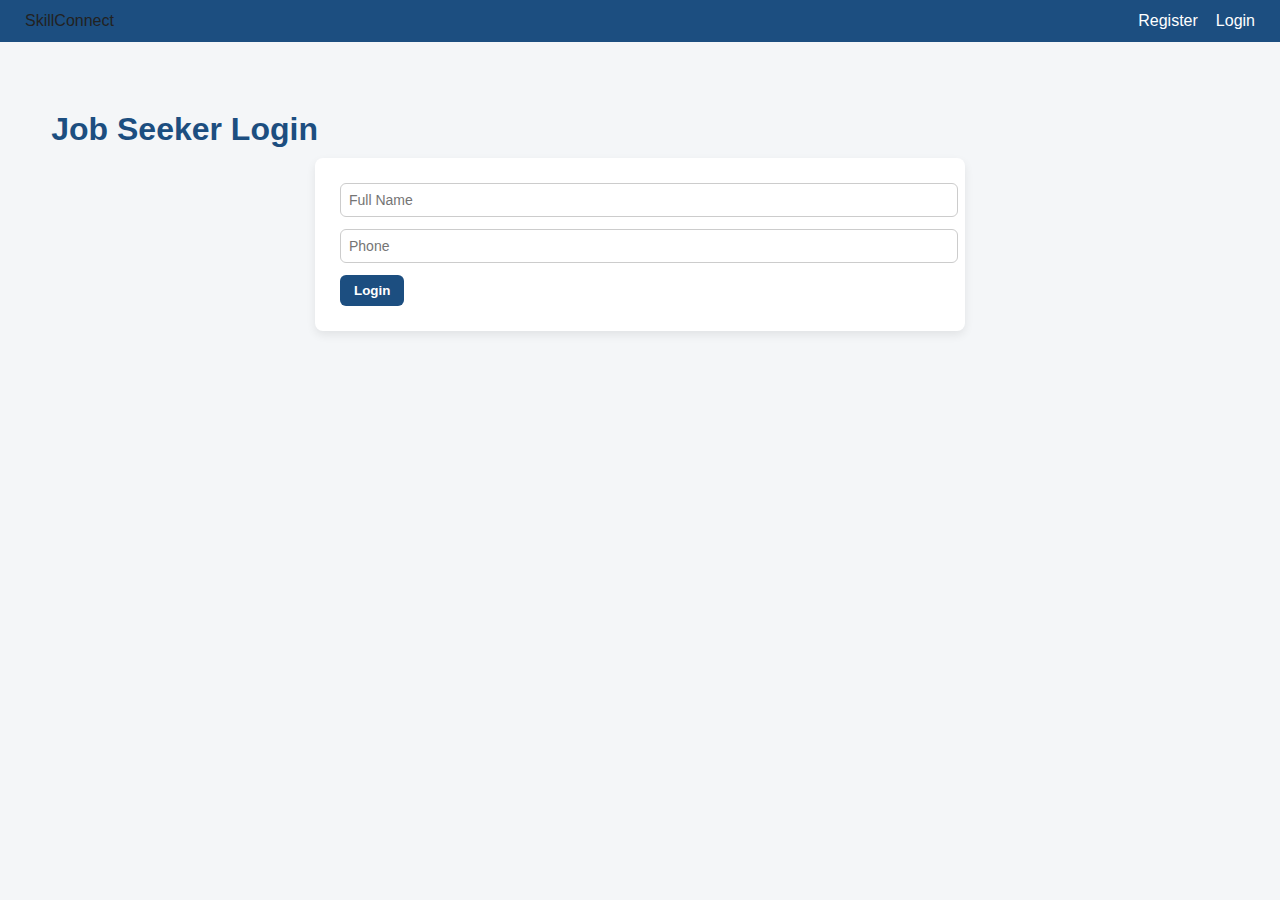
<file: frontend/jobseeker-jobs.html>
<!DOCTYPE html>
<html lang="en">

<head>
    <meta charset="UTF-8">
    <meta name="viewport" content="width=device-width, initial-scale=1.0">
    <title>Find Jobs - SkillConnect</title>
    <link rel="stylesheet" href="css/main.css">

    <style>
        .container {
            max-width: 1000px;
            margin: 50px auto;
            padding: 0 20px;
        }

        table {
            width: 100%;
            border-collapse: collapse;
            margin-top: 20px;
        }

        th, td {
            padding: 12px;
            border: 1px solid #ccc;
            text-align: left;
        }

        th {
            background: #0a192f;
            color: white;
        }

        .filters {
            display: flex;
            gap: 10px;
            margin-bottom: 20px;
        }

        .filters input {
            padding: 8px;
            flex: 1;
        }

        button.applyBtn {
            padding: 5px 12px;
            background: #28a745;
            color: white;
            border: none;
            cursor: pointer;
        }

        .status {
            font-weight: bold;
        }
    </style>
</head>

<body>

<!-- ================= NAV ================= -->
<div class="navbar">
    <div class="logo">SkillConnect</div>
    <div class="nav-links" id="jobSeekerNavLinks"></div>
</div>

<!-- ================= CONTAINER ================= -->
<div class="container">

    <h1>Find Jobs</h1>

    <div class="filters">
        <input id="searchInput" placeholder="Search by job title or skill">
        <input id="locationFilter" placeholder="Location">
        <button id="resetFiltersBtn">Reset</button>
    </div>

    <table>
        <thead>
        <tr>
            <th>Title</th>
            <th>Skill</th>
            <th>Location</th>
            <th>Employer</th>
            <th>Date</th>
            <th>Status</th>
            <th>Action</th>
        </tr>
        </thead>

        <tbody id="jobsTable"></tbody>
    </table>

</div>

<script>
console.log("✅ Jobseeker Jobs Page Loaded");

/* ================= CONFIG ================= */
const API_BASE = "https://your-backend-domain.com/api";

/* ================= AUTH ================= */
const token = localStorage.getItem("jobseekerToken");

if (!token) {
    alert("Login required");
    window.location.href = "jobseeker-login.html";
}

/* ================= HEADERS ================= */
function authHeaders() {
    return {
        "Content-Type": "application/json",
        "Authorization": `Bearer ${token}`
    };
}

/* ================= NAV ================= */
document.getElementById("jobSeekerNavLinks").innerHTML = `
    <a href="jobseeker-profile.html">Profile</a>
    <a href="jobseeker-jobs.html">Find Jobs</a>
    <a href="jobseeker-applications.html">Applications</a>
    <a href="#" id="logoutBtn">Logout</a>
`;

document.getElementById("logoutBtn").onclick = () => {
    localStorage.removeItem("jobseekerToken");
    window.location.href = "jobseeker-login.html";
};

/* ================= ELEMENTS ================= */
const searchInput = document.getElementById("searchInput");
const locationFilter = document.getElementById("locationFilter");
const jobsTable = document.getElementById("jobsTable");

/* ================= STATE ================= */
let JOBS = [];
let APPLICATIONS = [];

/* ================= LOAD DATA ================= */
async function loadData() {
    try {
        const [jobsRes, appsRes] = await Promise.all([
            fetch(`${API_BASE}/jobs`),
            fetch(`${API_BASE}/applications/my`, { headers: authHeaders() })
        ]);

        if (!jobsRes.ok || !appsRes.ok) {
            throw new Error("Failed to fetch data");
        }

        const jobs = await jobsRes.json();
        const apps = await appsRes.json();

        JOBS = jobs.filter(j => j.status === "approved");
        APPLICATIONS = apps || [];

        renderJobs();

    } catch (err) {
        console.error("Load error:", err);
        alert("Failed to load jobs");
    }
}

/* ================= RENDER JOBS ================= */
function renderJobs() {

    const txt = searchInput.value.toLowerCase();
    const loc = locationFilter.value.toLowerCase();

    const filtered = JOBS.filter(job => {
        const title = (job.title || "").toLowerCase();
        const skill = (job.skill || "").toLowerCase();
        const location = (job.location || "").toLowerCase();

        if (txt && !(title.includes(txt) || skill.includes(txt))) return false;
        if (loc && !location.includes(loc)) return false;

        return true;
    });

    jobsTable.innerHTML = "";

    if (!filtered.length) {
        jobsTable.innerHTML = `
            <tr><td colspan="7" style="text-align:center;">No jobs found</td></tr>
        `;
        return;
    }

    filtered.forEach(job => {

        const applied = APPLICATIONS.some(a =>
            a.job && a.job._id === job._id
        );

        const status = applied ? "Applied" : "Not Applied";

        const tr = document.createElement("tr");

        tr.innerHTML = `
            <td>${job.title || "-"}</td>
            <td>${job.skill || "-"}</td>
            <td>${job.location || "-"}</td>
            <td>${job.company || "-"}</td>
            <td>${job.createdAt ? new Date(job.createdAt).toLocaleDateString() : "-"}</td>
            <td class="status">${status}</td>
            <td>
                ${!applied
                    ? `<button class="applyBtn" onclick="applyJob('${job._id}')">Apply</button>`
                    : `<span style="color:green;">✔ Applied</span>`
                }
            </td>
        `;

        jobsTable.appendChild(tr);
    });
}

/* ================= APPLY JOB ================= */
async function applyJob(jobId) {
    try {
        const res = await fetch(`${API_BASE}/applications`, {
            method: "POST",
            headers: authHeaders(),
            body: JSON.stringify({ jobId })
        });

        const data = await res.json();

        if (!res.ok) {
            alert(data.message || "Failed to apply");
            return;
        }

        alert("✅ Application sent");
        loadData();

    } catch (err) {
        console.error(err);
        alert("Server error");
    }
}

/* ================= EVENTS ================= */
searchInput.addEventListener("input", renderJobs);
locationFilter.addEventListener("input", renderJobs);

document.getElementById("resetFiltersBtn").onclick = () => {
    searchInput.value = "";
    locationFilter.value = "";
    renderJobs();
};

/* ================= INIT ================= */
document.addEventListener("DOMContentLoaded", loadData);
</script>

</body>
</html>
</file>
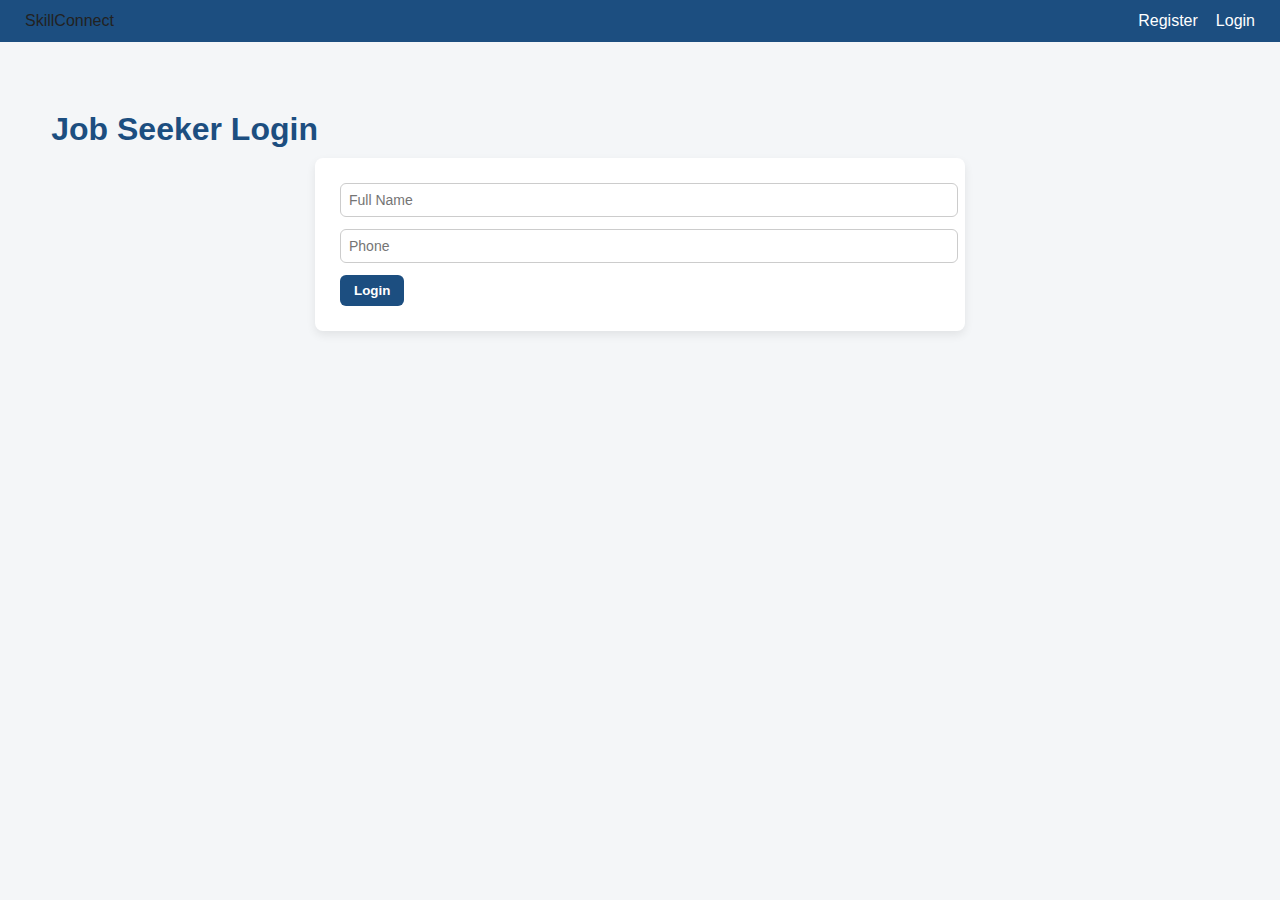
<file: frontend/jobseeker-login.html>
<!DOCTYPE html>
<html lang="en">

<head>
    <meta charset="UTF-8">
    <meta name="viewport" content="width=device-width, initial-scale=1.0">
    <title>Job Seeker Login - SkillConnect</title>
    <link rel="stylesheet" href="css/main.css">
</head>

<body>

    <!-- NAVBAR -->
    <div class="navbar">
        <div class="logo">SkillConnect</div>
        <div class="nav-links" id="jobSeekerNavLinks"></div>
    </div>

    <div class="container">
        <h1>Job Seeker Login</h1>

        <div class="form-card">
            <input type="text" id="nameInput" placeholder="Full Name">
            <input type="text" id="phoneInput" placeholder="Phone">
            <button id="loginBtn">Login</button>
        </div>
    </div>

    <script>
        /* ================= CONFIG ================= */
        const API_BASE = "https://your-backend-domain.com/api";

        /* ================= TOKEN ================= */
        const token = localStorage.getItem("token");
        const user = JSON.parse(localStorage.getItem("user"));

        /* ================= NAVBAR ================= */
        const navLinksContainer = document.getElementById("jobSeekerNavLinks");

        function renderNav() {
            if (token && user) {
                navLinksContainer.innerHTML = `
                    <a href="jobseeker-profile.html">Profile</a>
                    <a href="jobseeker-jobs.html">Jobs</a>
                    <a href="jobseeker-applications.html">Applications</a>
                    <a href="#" id="logoutBtn">Logout</a>
                `;

                document.getElementById("logoutBtn").onclick = logout;
            } else {
                navLinksContainer.innerHTML = `
                    <a href="jobseeker-register.html">Register</a>
                    <a href="jobseeker-login.html">Login</a>
                `;
            }
        }

        function logout() {
            localStorage.removeItem("token");
            localStorage.removeItem("user");
            window.location.href = "jobseeker-login.html";
        }

        renderNav();

        /* ================= LOGIN ================= */
        document.getElementById("loginBtn").addEventListener("click", async () => {

            const name = document.getElementById("nameInput").value.trim();
            const phone = document.getElementById("phoneInput").value.trim();

            if (!name || !phone) {
                alert("Please enter Name and Phone");
                return;
            }

            try {
                const res = await fetch(`${API_BASE}/auth/login`, {
                    method: "POST",
                    headers: {
                        "Content-Type": "application/json"
                    },
                    body: JSON.stringify({
                        name,
                        phone,
                        role: "jobseeker"
                    })
                });

                const data = await res.json();

                if (!data.success) {
                    alert(data.message || "Login failed");
                    return;
                }

                /* ================= SAVE AUTH ================= */
                localStorage.setItem("token", data.token);
                localStorage.setItem("user", JSON.stringify(data.user));

                alert("✅ Login successful");

                window.location.href = "jobseeker-jobs.html";

            } catch (err) {
                console.error(err);
                alert("❌ Server error");
            }
        });

        /* ================= ENTER KEY ================= */
        document.getElementById("phoneInput").addEventListener("keypress", (e) => {
            if (e.key === "Enter") {
                document.getElementById("loginBtn").click();
            }
        });
    </script>

</body>
</html>
</file>
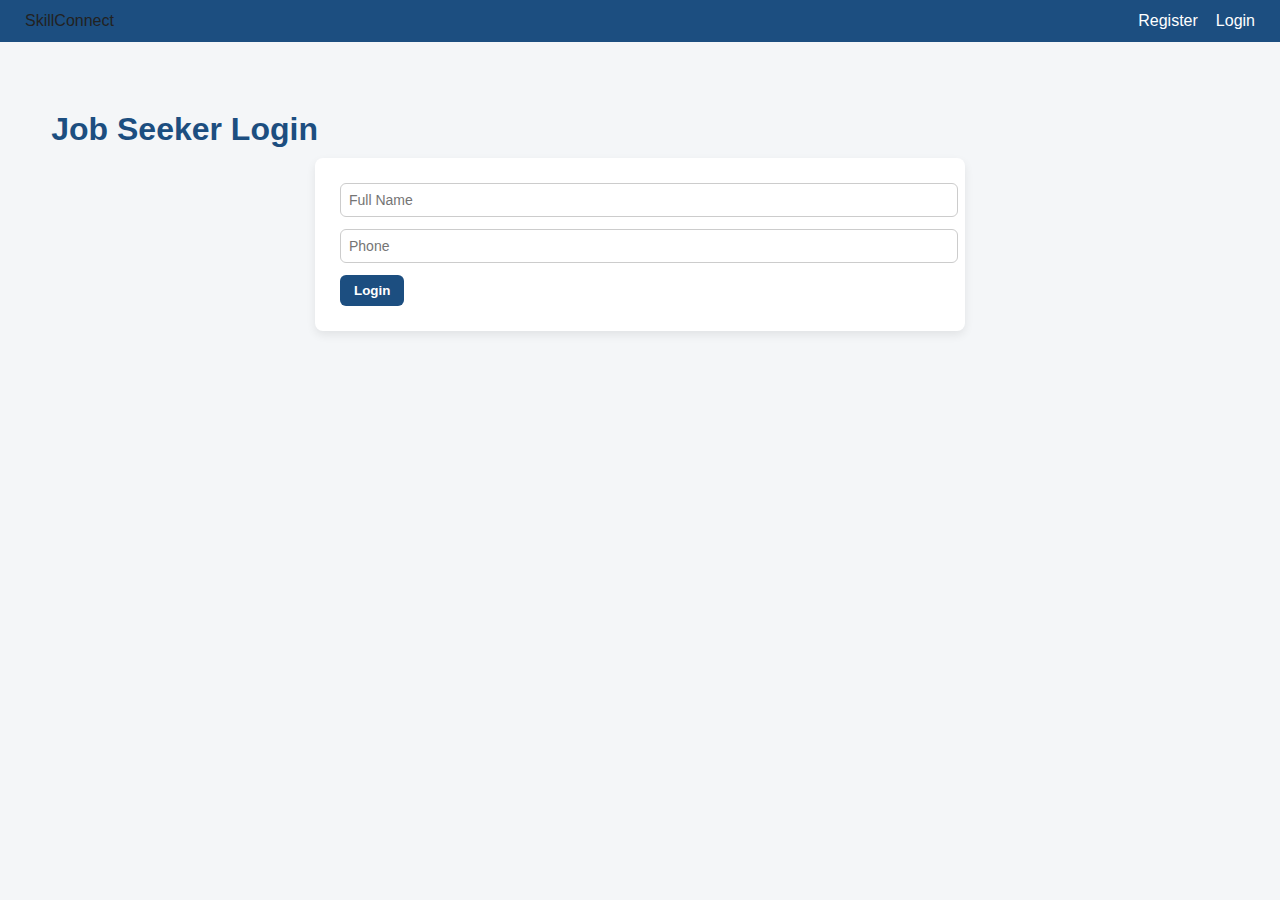
<file: frontend/jobseeker-profile.html>
<!DOCTYPE html>
<html lang="en">

<head>
    <meta charset="UTF-8">
    <meta name="viewport" content="width=device-width, initial-scale=1.0">
    <title>Your Profile - SkillConnect</title>

    <link rel="stylesheet" href="css/main.css">
    <link rel="stylesheet" href="css/register.css">

    <style>
        body {
            margin-top: 70px;
            font-family: "Segoe UI", Arial, sans-serif;
            background: #f2f2f2;
        }

        .container {
            max-width: 600px;
            margin: 40px auto;
            padding: 20px;
            background: white;
            border-radius: 8px;
            box-shadow: 0 4px 10px rgba(0,0,0,0.1);
        }

        h1, h3 {
            text-align: center;
            margin-bottom: 20px;
        }

        form input,
        form select,
        form button {
            width: 100%;
            padding: 10px;
            margin-bottom: 15px;
            border-radius: 5px;
            border: 1px solid #ccc;
            box-sizing: border-box;
        }

        button {
            background: #1c4e80;
            color: white;
            border: none;
            cursor: pointer;
        }

        button:hover {
            background: #145a96;
        }

        #cvDownload a {
            color: #007bff;
        }
    </style>
</head>

<body>

<div class="container">
    <h1>Your Profile</h1>
    <h3>SkillConnect Profile Manager</h3>

    <form id="profileForm">

        <h2>Personal Information</h2>

        <input type="text" id="name" placeholder="Full Name" required>
        <input type="tel" id="phone" placeholder="Phone Number" required>
        <input type="text" id="sublocation" placeholder="Sublocation" required>

        <input type="number" id="age" placeholder="Age" min="18" max="100">

        <select id="gender">
            <option value="">Gender</option>
            <option>Male</option>
            <option>Female</option>
        </select>

        <input type="text" id="idNumber" placeholder="ID Number">

        <select id="disability">
            <option>No</option>
            <option>Yes</option>
        </select>

        <h2>Skills</h2>

        <input type="text" id="primarySkill" placeholder="Primary Skill">
        <input type="text" id="otherSkills" placeholder="Other Skills">

        <h2>Education</h2>

        <select id="certificate">
            <option>No</option>
            <option>Yes</option>
        </select>

        <select id="educationLevel">
            <option>Artisan</option>
            <option>Certificate</option>
            <option>Diploma</option>
            <option>Higher Diploma</option>
            <option>Degree</option>
            <option>Masters</option>
            <option>PhD</option>
        </select>

        <h2>CV (Optional)</h2>
        <input type="file" id="cvUpload" accept=".pdf,.doc,.docx">

        <div id="cvDownload"></div>

        <button type="button" id="saveProfileBtn">Save Profile</button>

    </form>
</div>

<script>
console.log("✅ Profile Page Loaded");

/* ================= CONFIG ================= */
const API_BASE = "https://your-backend-domain.com/api";

/* ================= AUTH ================= */
const token = localStorage.getItem("jobseekerToken");

if (!token) {
    alert("Login required");
    window.location.href = "jobseeker-login.html";
}

/* ================= HEADERS ================= */
function authHeaders() {
    return {
        "Content-Type": "application/json",
        "Authorization": `Bearer ${token}`
    };
}

/* ================= STATE ================= */
let currentUser = null;

/* ================= LOAD PROFILE ================= */
async function loadProfile() {
    try {
        const res = await fetch(`${API_BASE}/jobseekers/profile`, {
            headers: authHeaders()
        });

        if (!res.ok) throw new Error("Failed to load profile");

        const user = await res.json();
        currentUser = user;

        if (!user) return;

        document.getElementById("name").value = user.name || "";
        document.getElementById("phone").value = user.phone || "";
        document.getElementById("sublocation").value = user.sublocation || "";
        document.getElementById("age").value = user.age || "";
        document.getElementById("gender").value = user.gender || "";
        document.getElementById("idNumber").value = user.idNumber || "";
        document.getElementById("disability").value = user.disability || "No";
        document.getElementById("primarySkill").value = user.primarySkill || "";
        document.getElementById("otherSkills").value = user.otherSkills || "";
        document.getElementById("certificate").value = user.certificate || "No";
        document.getElementById("educationLevel").value = user.educationLevel || "Artisan";

        if (user.cv) {
            document.getElementById("cvDownload").innerHTML =
                `<a href="${user.cv}" target="_blank">View CV</a>`;
        }

    } catch (err) {
        console.error(err);
        alert("❌ Failed to load profile");
    }
}

/* ================= SAVE PROFILE ================= */
document.getElementById("saveProfileBtn").addEventListener("click", async () => {

    const file = document.getElementById("cvUpload").files[0];

    let cvBase64 = currentUser?.cv || null;

    if (file) {
        cvBase64 = await new Promise((resolve) => {
            const reader = new FileReader();
            reader.onload = e => resolve(e.target.result);
            reader.readAsDataURL(file);
        });
    }

    const payload = {
        name: document.getElementById("name").value.trim(),
        phone: document.getElementById("phone").value.trim(),
        sublocation: document.getElementById("sublocation").value.trim(),
        age: parseInt(document.getElementById("age").value) || "",
        gender: document.getElementById("gender").value,
        idNumber: document.getElementById("idNumber").value.trim(),
        disability: document.getElementById("disability").value,
        primarySkill: document.getElementById("primarySkill").value.trim(),
        otherSkills: document.getElementById("otherSkills").value.trim(),
        certificate: document.getElementById("certificate").value,
        educationLevel: document.getElementById("educationLevel").value,
        type: document.getElementById("sublocation").value.trim() ? "field" : "online",
        cv: cvBase64
    };

    try {
        const res = await fetch(`${API_BASE}/jobseekers/profile`, {
            method: "PUT",
            headers: authHeaders(),
            body: JSON.stringify(payload)
        });

        const data = await res.json();

        if (!res.ok) {
            alert(data.message || "❌ Failed to save");
            return;
        }

        alert("✅ Profile updated successfully");

        currentUser = data;

        if (data.cv) {
            document.getElementById("cvDownload").innerHTML =
                `<a href="${data.cv}" target="_blank">View CV</a>`;
        }

    } catch (err) {
        console.error(err);
        alert("❌ Server error");
    }
});

/* ================= INIT ================= */
document.addEventListener("DOMContentLoaded", loadProfile);
</script>

</body>
</html>
</file>
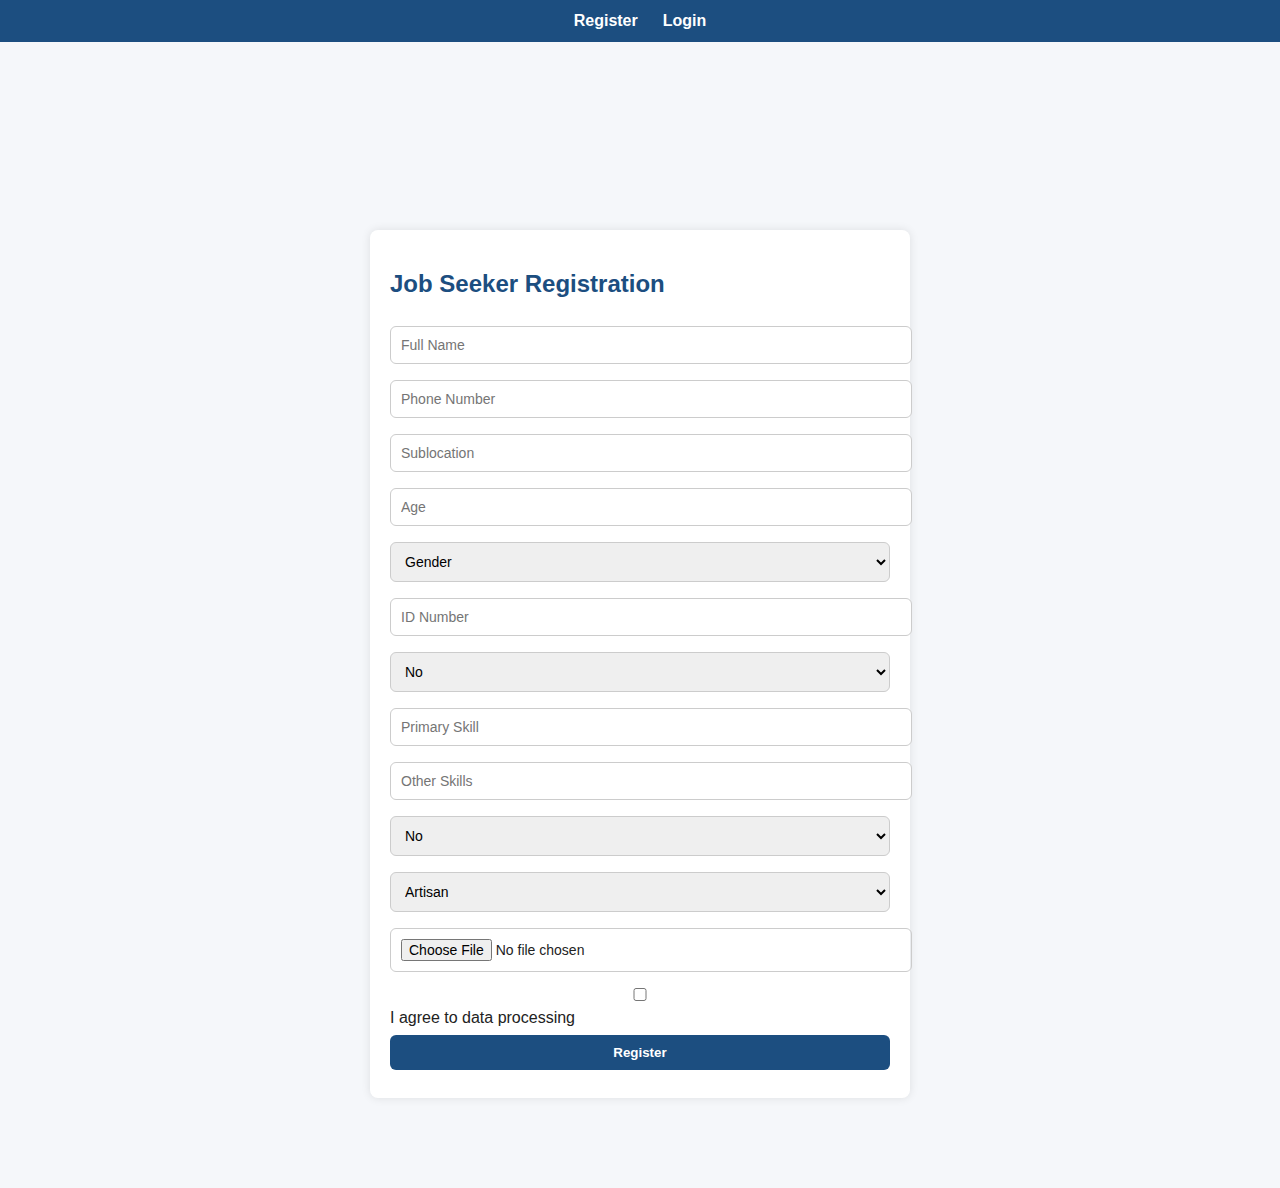
<file: frontend/jobseeker-register.html>
<!DOCTYPE html>
<html lang="en">

<head>
    <meta charset="UTF-8">
    <meta name="viewport" content="width=device-width, initial-scale=1.0">
    <title>Job Seeker Registration - SkillConnect</title>

    <link rel="stylesheet" href="css/main.css">
    <link rel="stylesheet" href="css/register.css">

    <style>
        body {
            margin-top: 70px;
            font-family: "Segoe UI", Arial, sans-serif;
            background: #f5f7fa;
        }

        .navbar {
            position: fixed;
            top: 0;
            width: 100%;
            background: #1c4e80;
            padding: 12px;
            display: flex;
            justify-content: center;
            gap: 25px;
            z-index: 1000;
        }

        .navbar a {
            color: white;
            text-decoration: none;
            font-weight: bold;
        }

        .container {
            max-width: 700px;
            margin: 90px auto;
            background: white;
            padding: 20px;
            border-radius: 8px;
        }

        input,
        select,
        button {
            width: 100%;
            padding: 10px;
            margin: 8px 0;
        }

        button {
            background: #1c4e80;
            color: white;
            border: none;
            cursor: pointer;
        }

        button:hover {
            background: #145a96;
        }

        .popup {
            position: fixed;
            top: 20px;
            right: 20px;
            background: #28a745;
            color: white;
            padding: 12px 20px;
            display: none;
            border-radius: 5px;
        }
    </style>
</head>

<body>

    <!-- NAV -->
    <div class="navbar" id="jobSeekerNav"></div>

    <!-- FORM -->
    <div class="container">
        <h2>Job Seeker Registration</h2>

        <form id="registerForm">

            <input type="text" id="name" placeholder="Full Name" required>
            <input type="text" id="phone" placeholder="Phone Number" required>
            <input type="text" id="sublocation" placeholder="Sublocation" required>

            <input type="number" id="age" placeholder="Age">

            <select id="gender">
                <option value="">Gender</option>
                <option>Male</option>
                <option>Female</option>
            </select>

            <input type="text" id="idNumber" placeholder="ID Number">

            <select id="disability">
                <option>No</option>
                <option>Yes</option>
            </select>

            <input type="text" id="primarySkill" placeholder="Primary Skill" required>
            <input type="text" id="otherSkills" placeholder="Other Skills">

            <select id="certificate">
                <option>No</option>
                <option>Yes</option>
            </select>

            <select id="educationLevel">
                <option>Artisan</option>
                <option>Certificate</option>
                <option>Diploma</option>
                <option>Degree</option>
                <option>Masters</option>
            </select>

            <input type="file" id="cvUpload" accept=".pdf,.doc,.docx">

            <label>
                <input type="checkbox" id="consent" required>
                I agree to data processing
            </label>

            <button type="submit">Register</button>
        </form>
    </div>

    <div id="popup" class="popup">Registration successful</div>

    <script>
        const API_BASE = "https://your-backend-domain.com/api";

        /* ================= NAV ================= */
        const nav = document.getElementById("jobSeekerNav");
        const token = localStorage.getItem("jobseekerToken");

        nav.innerHTML = token ? `
            <a href="jobseeker-profile.html">Profile</a>
            <a href="jobseeker-jobs.html">Jobs</a>
            <a href="jobseeker-applications.html">Applications</a>
            <a href="#" id="logoutBtn">Logout</a>
        ` : `
            <a href="jobseeker-register.html">Register</a>
            <a href="jobseeker-login.html">Login</a>
        `;

        if (token) {
            document.getElementById("logoutBtn").onclick = () => {
                localStorage.removeItem("jobseekerToken");
                location.href = "jobseeker-login.html";
            };
        }

        /* ================= HELPERS ================= */
        function fileToBase64(file) {
            return new Promise((resolve, reject) => {
                const reader = new FileReader();
                reader.onload = () => resolve(reader.result);
                reader.onerror = reject;
                reader.readAsDataURL(file);
            });
        }

        /* ================= SUBMIT ================= */
        document.getElementById("registerForm").addEventListener("submit", async (e) => {
            e.preventDefault();

            const cvFile = document.getElementById("cvUpload").files[0];
            const popup = document.getElementById("popup");

            let cv = "";
            if (cvFile) cv = await fileToBase64(cvFile);

            const payload = {
                name: document.getElementById("name").value.trim(),
                phone: document.getElementById("phone").value.trim(),
                sublocation: document.getElementById("sublocation").value.trim(),
                age: Number(document.getElementById("age").value) || null,
                gender: document.getElementById("gender").value,
                idNumber: document.getElementById("idNumber").value.trim(),
                disability: document.getElementById("disability").value,
                primarySkill: document.getElementById("primarySkill").value.trim(),
                otherSkills: document.getElementById("otherSkills").value.trim(),
                certificate: document.getElementById("certificate").value,
                educationLevel: document.getElementById("educationLevel").value,
                type: document.getElementById("sublocation").value.trim() ? "field" : "online",
                cv
            };

            try {
                const res = await fetch(`${API_BASE}/auth/register`, {
                    method: "POST",
                    headers: { "Content-Type": "application/json" },
                    body: JSON.stringify(payload)
                });

                const data = await res.json();

                if (!res.ok) {
                    alert(data.message || "Registration failed");
                    return;
                }

                /* SAVE JWT */
                localStorage.setItem("jobseekerToken", data.token);

                /* SHOW SUCCESS */
                popup.style.display = "block";

                setTimeout(() => {
                    location.href = "jobseeker-jobs.html";
                }, 1200);

            } catch (err) {
                console.error(err);
                alert("Server error. Try again.");
            }
        });
    </script>

</body>
</html>
</file>
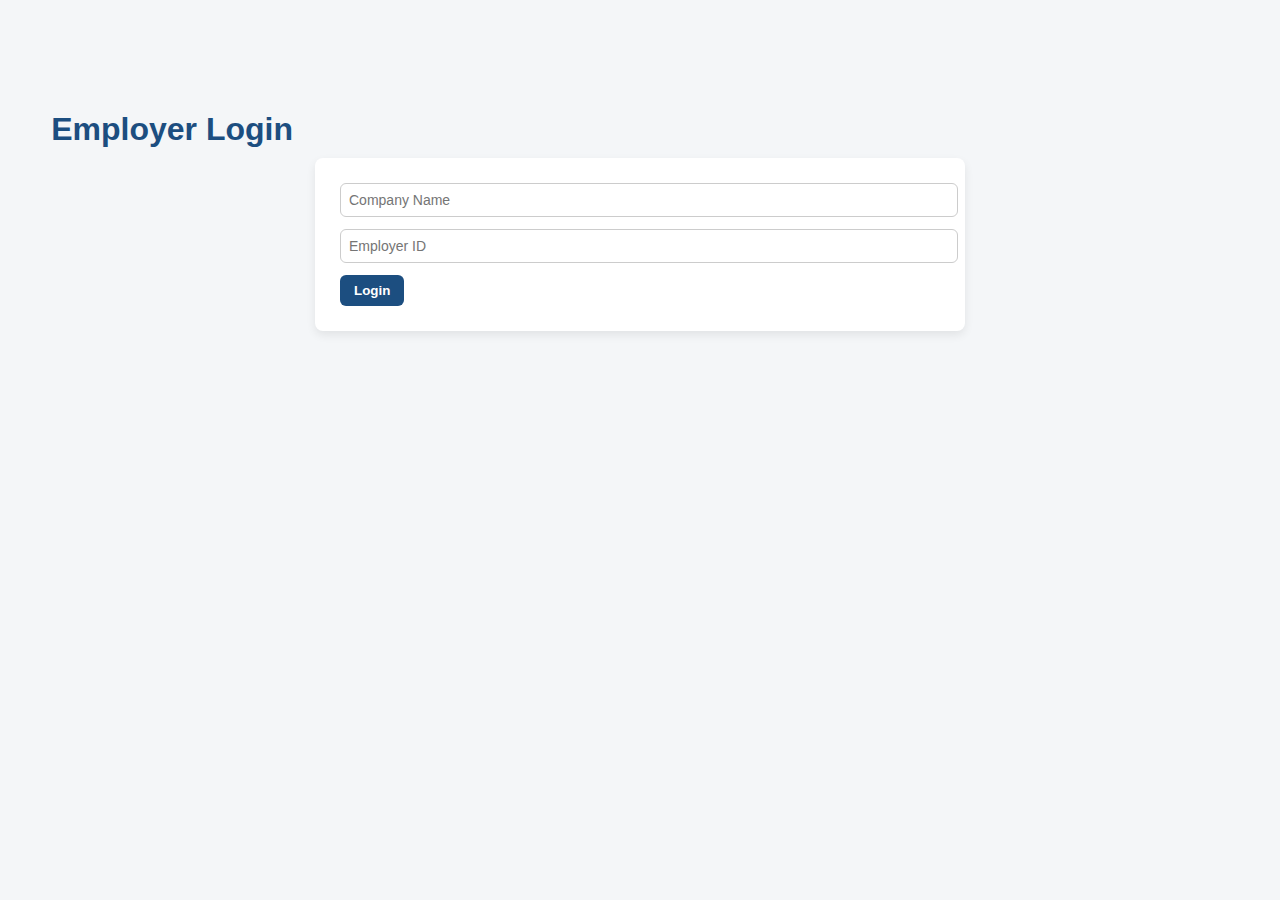
<file: frontend/post-job.html>
<!DOCTYPE html>
<html lang="en">

<head>
    <meta charset="UTF-8">
    <meta name="viewport" content="width=device-width, initial-scale=1.0">
    <title>Post Jobs - SkillConnect</title>
    <link rel="stylesheet" href="css/main.css">
    <style>
        .container {
            max-width: 1000px;
            margin: 30px auto;
            padding: 0 20px;
        }
        
        .navbar {
            display: flex;
            justify-content: space-between;
            align-items: center;
            background: #1c4e80;
            padding: 12px 20px;
            color: white;
        }
        
        .navbar .nav-links a {
            color: white;
            margin-left: 15px;
            text-decoration: none;
            font-weight: 500;
        }
        
        .form-card {
            background: #f7f7f7;
            padding: 20px;
            margin-bottom: 30px;
            border-radius: 8px;
            display: flex;
            flex-direction: column;
            gap: 10px;
        }
        
        .form-card input,
        .form-card textarea {
            padding: 10px;
            font-size: 1rem;
            border: 1px solid #ccc;
            border-radius: 5px;
            width: 100%;
        }
        
        .form-card button {
            background: #1c4e80;
            color: white;
            border: none;
            padding: 10px;
            font-size: 1rem;
            cursor: pointer;
            border-radius: 5px;
            width: 150px;
        }
        
        table {
            width: 100%;
            border-collapse: collapse;
            margin-top: 15px;
        }
        
        th,
        td {
            padding: 10px;
            border: 1px solid #ccc;
            text-align: left;
        }
        
        th {
            background: #1c4e80;
            color: white;
        }
        
        td button {
            margin-right: 5px;
            padding: 5px 10px;
            cursor: pointer;
            border: none;
            border-radius: 4px;
        }
        
        .btn-delete {
            background: red;
            color: white;
        }
        
        .btn-edit {
            background: green;
            color: white;
        }
    </style>
</head>

<body>

    <div class="navbar">
        <div class="logo">SkillConnect</div>
        <div class="nav-links">
            <a href="employer.html">Dashboard</a>
            <a href="#" id="logoutBtn">Logout</a>
        </div>
    </div>

    <div class="container">
        <h1>Post a New Job</h1>

        <div class="form-card">
            <input type="text" id="jobTitle" placeholder="Job Title" required>
            <input type="text" id="jobSkill" placeholder="Required Skill" required>
            <input type="text" id="jobLocation" placeholder="Location" required>
            <textarea id="jobDesc" placeholder="Job Description" rows="4"></textarea>
            <button id="addJobBtn">Add Job</button>
        </div>

        <h2>Your Jobs</h2>
        <table>
            <thead>
                <tr>
                    <th>Title</th>
                    <th>Skill</th>
                    <th>Location</th>
                    <th>Employer</th>
                    <th>Description</th>
                    <th>Status</th>
                    <th>Date</th>
                    <th>Actions</th>
                </tr>
            </thead>
            <tbody id="jobsTable"></tbody>
        </table>
    </div>

    <!-- JS -->
    <script src="post-job.js"></script>
</body>

</html>
</file>
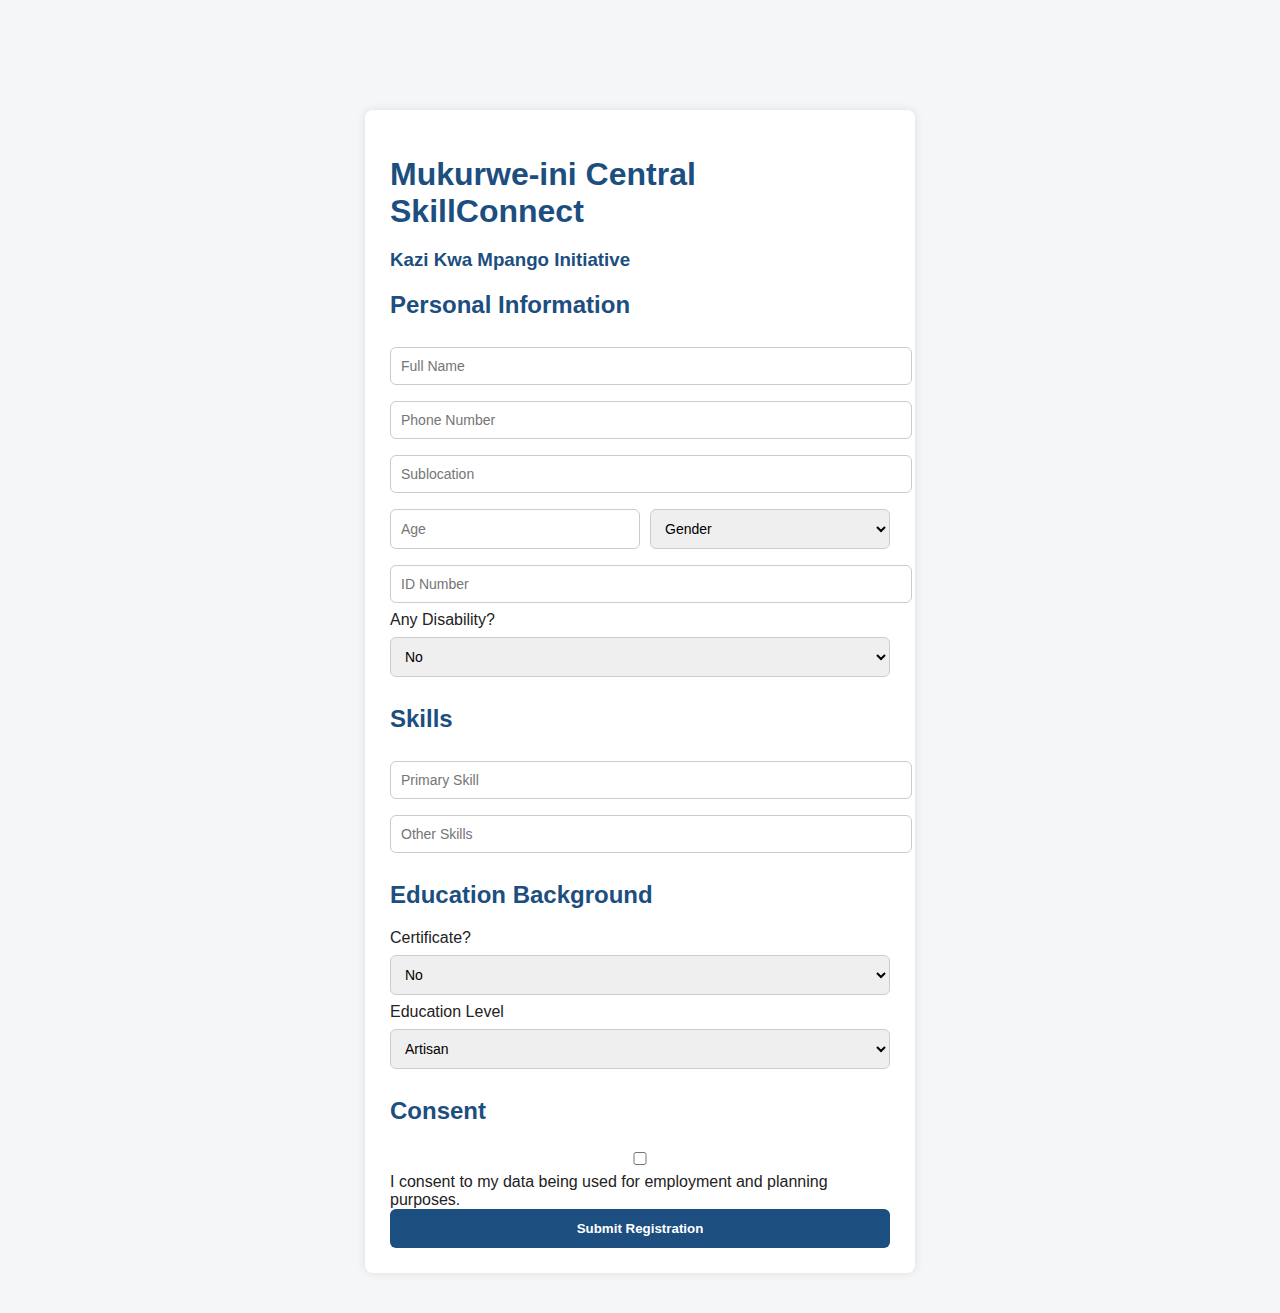
<file: frontend/register.html>
<!DOCTYPE html>
<html lang="en">
<head>
    <meta charset="UTF-8">
    <meta name="viewport" content="width=device-width, initial-scale=1.0">
    <title>SkillConnect Registration</title>

    <!-- GLOBAL STYLES -->
    <link rel="stylesheet" href="css/main.css">

    <!-- PAGE STYLES -->
    <link rel="stylesheet" href="css/register.css">
</head>

<body>

<div class="container">

    <h1>Mukurwe-ini Central SkillConnect</h1>
    <h3>Kazi Kwa Mpango Initiative</h3>

    <form id="registrationForm">

        <h2>Personal Information</h2>

        <input type="text" id="name" placeholder="Full Name" required>
        <input type="tel" id="phone" placeholder="Phone Number" required>
        <input type="text" id="sublocation" placeholder="Sublocation" required>

        <div class="row">
            <input type="number" id="age" placeholder="Age">

            <select id="gender">
                <option value="">Gender</option>
                <option>Male</option>
                <option>Female</option>
            </select>
        </div>

        <input type="text" id="idno" placeholder="ID Number">

        <label>Any Disability?</label>
        <select id="disability">
            <option>No</option>
            <option>Yes</option>
        </select>

        <h2>Skills</h2>
        <input type="text" id="primarySkill" placeholder="Primary Skill">
        <input type="text" id="otherSkills" placeholder="Other Skills">

        <h2>Education Background</h2>

        <label>Certificate?</label>
        <select id="certificate">
            <option>No</option>
            <option>Yes</option>
        </select>

        <label>Education Level</label>
        <select id="education">
            <option>Artisan</option>
            <option>Certificate</option>
            <option>Diploma</option>
            <option>Higher Diploma</option>
            <option>Degree</option>
            <option>Masters</option>
            <option>PhD</option>
        </select>

        <h2>Consent</h2>
        <label>
            <input type="checkbox" required>
            I consent to my data being used for employment and planning purposes.
        </label>

        <button type="submit">Submit Registration</button>

    </form>

</div>

<script src="app.js"></script>
</body>
</html>
</file>
<file: style.css>
body {
    font-family: Arial;
    text-align: center;
    background: #f4f6f8;
}

h1 {
    color: #1c4e80;
}
</file>
<file: frontend/css/main.css>
/* =====================================================
GLOBAL STYLES
==================================================== */

body {
    margin: 0;
    font-family: "Segoe UI", Arial, sans-serif;
    background: #f4f6f8;
    color: #222;
    padding-top: 70px;
}

h1 {
    color: #1c4e80;
    margin-bottom: 10px;
}

h2,
h3 {
    color: #1c4e80;
}


/* =====================================================
NAVBAR
==================================================== */

.navbar {
    position: fixed;
    top: 0;
    width: 100%;
    background: #1c4e80;
    display: flex;
    justify-content: space-between;
    align-items: center;
    padding: 12px 25px;
    box-sizing: border-box;
    z-index: 1000;
}

.navbar .logo img {
    height: 60px;
}

.nav-links {
    display: flex;
    align-items: center;
    gap: 18px;
    flex-wrap: nowrap;
}

.nav-links a {
    color: white;
    text-decoration: none;
    font-weight: 500;
    white-space: nowrap;
}

.nav-links a:hover {
    text-decoration: underline;
}


/* =====================================================
DROPDOWN MENUS
==================================================== */

.dropdown {
    position: relative;
}

.dropdown-content {
    position: absolute;
    top: 100%;
    left: 0;
    background: white;
    min-width: 180px;
    border-radius: 6px;
    box-shadow: 0 4px 10px rgba(0, 0, 0, 0.15);
    z-index: 1001;
    opacity: 0;
    visibility: hidden;
    transform: translateY(6px);
    transition: all 0.25s ease;
}

.dropdown-content a {
    color: #333;
    display: block;
    padding: 10px;
    text-decoration: none;
}

.dropdown-content a:hover {
    background: #f4f6f8;
}

.dropdown:hover .dropdown-content,
.dropdown:focus-within .dropdown-content {
    opacity: 1;
    visibility: visible;
    transform: translateY(0);
}


/* =====================================================
MOBILE MENU
==================================================== */

.menu-toggle {
    display: none;
    font-size: 26px;
    color: white;
    cursor: pointer;
}

.nav-links.show {
    display: flex;
    flex-direction: column;
}


/* =====================================================
CONTAINERS
==================================================== */

.container {
    width: 92%;
    max-width: 1200px;
    margin: auto;
    padding: 20px;
}


/* =====================================================
BUTTONS
==================================================== */

button {
    background: #1c4e80;
    color: white;
    border: none;
    padding: 8px 14px;
    border-radius: 6px;
    cursor: pointer;
    font-weight: 600;
}

button:hover {
    background: #163d63;
    transition: 0.2s;
}

button.secondary {
    background: #2e8b57;
}

button.view-btn {
    background: #ff9800;
}

button:disabled {
    background: #999;
    cursor: not-allowed;
}


/* =====================================================
INPUTS & SELECTS
==================================================== */

input,
select,
textarea {
    padding: 8px;
    border-radius: 6px;
    border: 1px solid #ccc;
    font-size: 14px;
}


/* =====================================================
FILTER BAR
==================================================== */

.filters {
    display: flex;
    flex-wrap: wrap;
    gap: 10px;
    margin: 20px 0;
    align-items: center;
}


/* =====================================================
DASHBOARD STATS
==================================================== */

.dashboard-stats {
    display: grid;
    grid-template-columns: repeat(auto-fit, minmax(180px, 1fr));
    gap: 15px;
    margin: 20px 0;
}

.dashboard-stats div {
    background: white;
    padding: 18px;
    border-radius: 8px;
    box-shadow: 0 2px 6px rgba(0, 0, 0, 0.08);
    font-weight: 600;
    text-align: center;
    font-size: 16px;
}


/* =====================================================
TABLES
==================================================== */

table {
    width: 100%;
    border-collapse: collapse;
    background: white;
    margin-top: 10px;
    border-radius: 8px;
    overflow: hidden;
}

thead {
    background: #1c4e80;
    color: white;
}

th,
td {
    padding: 10px;
    text-align: left;
    border-bottom: 1px solid #eee;
    font-size: 14px;
}

tr:hover {
    background: #f1f7ff;
}


/* =====================================================
MATCH SCORE COLORS
==================================================== */

.match-high {
    color: #2e8b57;
    font-weight: 700;
}

.match-mid {
    color: #ff9800;
    font-weight: 700;
}

.match-low {
    color: #999;
    font-weight: 700;
}


/* =====================================================
APPLICATION STATUS
==================================================== */

.status-applied {
    background: #e3f2fd;
    color: #1565c0;
    padding: 4px 10px;
    border-radius: 6px;
}

.status-invited {
    background: #fff3cd;
    color: #856404;
    padding: 4px 10px;
    border-radius: 6px;
}

.status-accepted {
    background: #d4edda;
    color: #155724;
    padding: 4px 10px;
    border-radius: 6px;
}

.status-rejected {
    background: #f8d7da;
    color: #721c24;
    padding: 4px 10px;
    border-radius: 6px;
}


/* =====================================================
MODAL (VIEW DETAILS)
==================================================== */

.modal {
    display: none;
    position: fixed;
    z-index: 2000;
    left: 0;
    top: 0;
    width: 100%;
    height: 100%;
    background: rgba(0, 0, 0, 0.6);
}

.modal-content {
    background: white;
    margin: 5% auto;
    padding: 20px;
    width: 90%;
    max-width: 600px;
    border-radius: 8px;
}

.modal-content hr {
    border: none;
    border-top: 1px solid #ddd;
    margin: 12px 0;
}

.close {
    float: right;
    font-size: 22px;
    cursor: pointer;
}


/* =====================================================
PAGINATION
==================================================== */

.pagination {
    margin-top: 20px;
    display: flex;
    justify-content: center;
    gap: 15px;
    align-items: center;
}


/* =====================================================
HERO (LANDING PAGE)
==================================================== */

.hero {
    text-align: center;
    padding: 80px 20px;
}

.hero h1 {
    font-size: 42px;
}

.hero p {
    font-size: 22px;
    margin-top: 10px;
}

.hero .narration {
    font-size: 18px;
    margin-top: 12px;
    color: #00ff00;
    max-width: 700px;
    margin-left: auto;
    margin-right: auto;
}

.actions button {
    margin: 10px 5px;
}


/* =====================================================
FORM CARD
==================================================== */

.form-card {
    background: white;
    padding: 25px;
    border-radius: 8px;
    max-width: 600px;
    margin: auto;
    box-shadow: 0 4px 10px rgba(0, 0, 0, 0.08);
}

.form-card input,
.form-card select,
.form-card textarea {
    width: 100%;
    margin-bottom: 12px;
}


/* =====================================================
ABOUT + WHO BENEFITS
==================================================== */

.about-wrapper {
    display: grid;
    grid-template-columns: 1fr 1fr;
    gap: 25px;
    margin-top: 20px;
}

.about-section,
.benefits {
    background: white;
    padding: 25px;
    border-radius: 8px;
    box-shadow: 0 2px 8px rgba(0, 0, 0, 0.08);
}

.benefits-grid {
    display: flex;
    justify-content: space-around;
    flex-wrap: wrap;
}

.benefit-card {
    background: #f4f6f9;
    padding: 30px;
    margin: 20px;
    border-radius: 10px;
    width: 280px;
    text-align: center;
}


/* =====================================================
FOUNDER
==================================================== */

.founder-section {
    padding: 80px 40px;
    background: #ffffff;
}

.founder-container {
    display: flex;
    align-items: center;
    gap: 40px;
    flex-wrap: wrap;
}

.founder-container img {
    width: 320px;
    border-radius: 10px;
}

.founder-text {
    max-width: 600px;
}


/* =====================================================
GALLERY
==================================================== */

.gallery {
    padding: 80px 40px;
    background: #f4f6f9;
}

.gallery-grid {
    display: flex;
    gap: 20px;
    flex-wrap: wrap;
    justify-content: center;
}

.gallery-grid img {
    width: 300px;
    border-radius: 10px;
}


/* =====================================================
CTA
==================================================== */

.cta {
    background: #007bff;
    color: white;
    text-align: center;
    padding: 70px 20px;
}

.cta button {
    padding: 15px 30px;
    font-size: 16px;
    border: none;
    border-radius: 6px;
    cursor: pointer;
}


/* =====================================================
FOOTER
==================================================== */

.footer {
    margin-top: 40px;
    background: #1c4e80;
    color: white;
    text-align: center;
    padding: 25px;
}

.footer p {
    margin: 6px 0;
}


/* =====================================================
CHARTS
==================================================== */

canvas {
    background: white;
    border-radius: 8px;
    padding: 10px;
    margin: 30px auto;
    display: block;
    max-width: 550px;
    max-height: 420px;
}


/* =====================================================
MOBILE RESPONSIVE
==================================================== */

@media(max-width:768px) {
    .about-wrapper {
        grid-template-columns: 1fr;
    }
    .filters {
        flex-direction: column;
        align-items: stretch;
    }
    table {
        font-size: 12px;
    }
    .hero h1 {
        font-size: 30px;
    }
    .hero p {
        font-size: 18px;
    }
    .hero .narration {
        font-size: 16px;
    }
    .menu-toggle {
        display: block;
    }
    .nav-links {
        display: none;
        flex-direction: column;
        position: absolute;
        right: 0;
        top: 60px;
        background: #1c4e80;
        padding: 15px;
        width: 220px;
    }
    .nav-links.show {
        display: flex;
    }
}
</file>
<file: frontend/css/register.css>
/* REGISTRATION PAGE ONLY */

.container {
    width: 500px;
    margin: 40px auto;
    background: white;
    padding: 25px;
    border-radius: 8px;
    box-shadow: 0 0 10px rgba(0,0,0,0.1);
}

input, select {
    width: 100%;
    padding: 10px;
    margin: 8px 0;
}

.row {
    display: flex;
    gap: 10px;
}

button {
    background: #1c4e80;
    color: white;
    padding: 12px;
    border: none;
    width: 100%;
    cursor: pointer;
}

button:hover {
    background: #163a60;
}/* REGISTRATION PAGE ONLY */

.container {
    width: 500px;
    margin: 40px auto;
    background: white;
    padding: 25px;
    border-radius: 8px;
    box-shadow: 0 0 10px rgba(0,0,0,0.1);
}

input, select {
    width: 100%;
    padding: 10px;
    margin: 8px 0;
}

.row {
    display: flex;
    gap: 10px;
}

button {
    background: #1c4e80;
    color: white;
    padding: 12px;
    border: none;
    width: 100%;
    cursor: pointer;
}

button:hover {
    background: #163a60;
}
</file>
